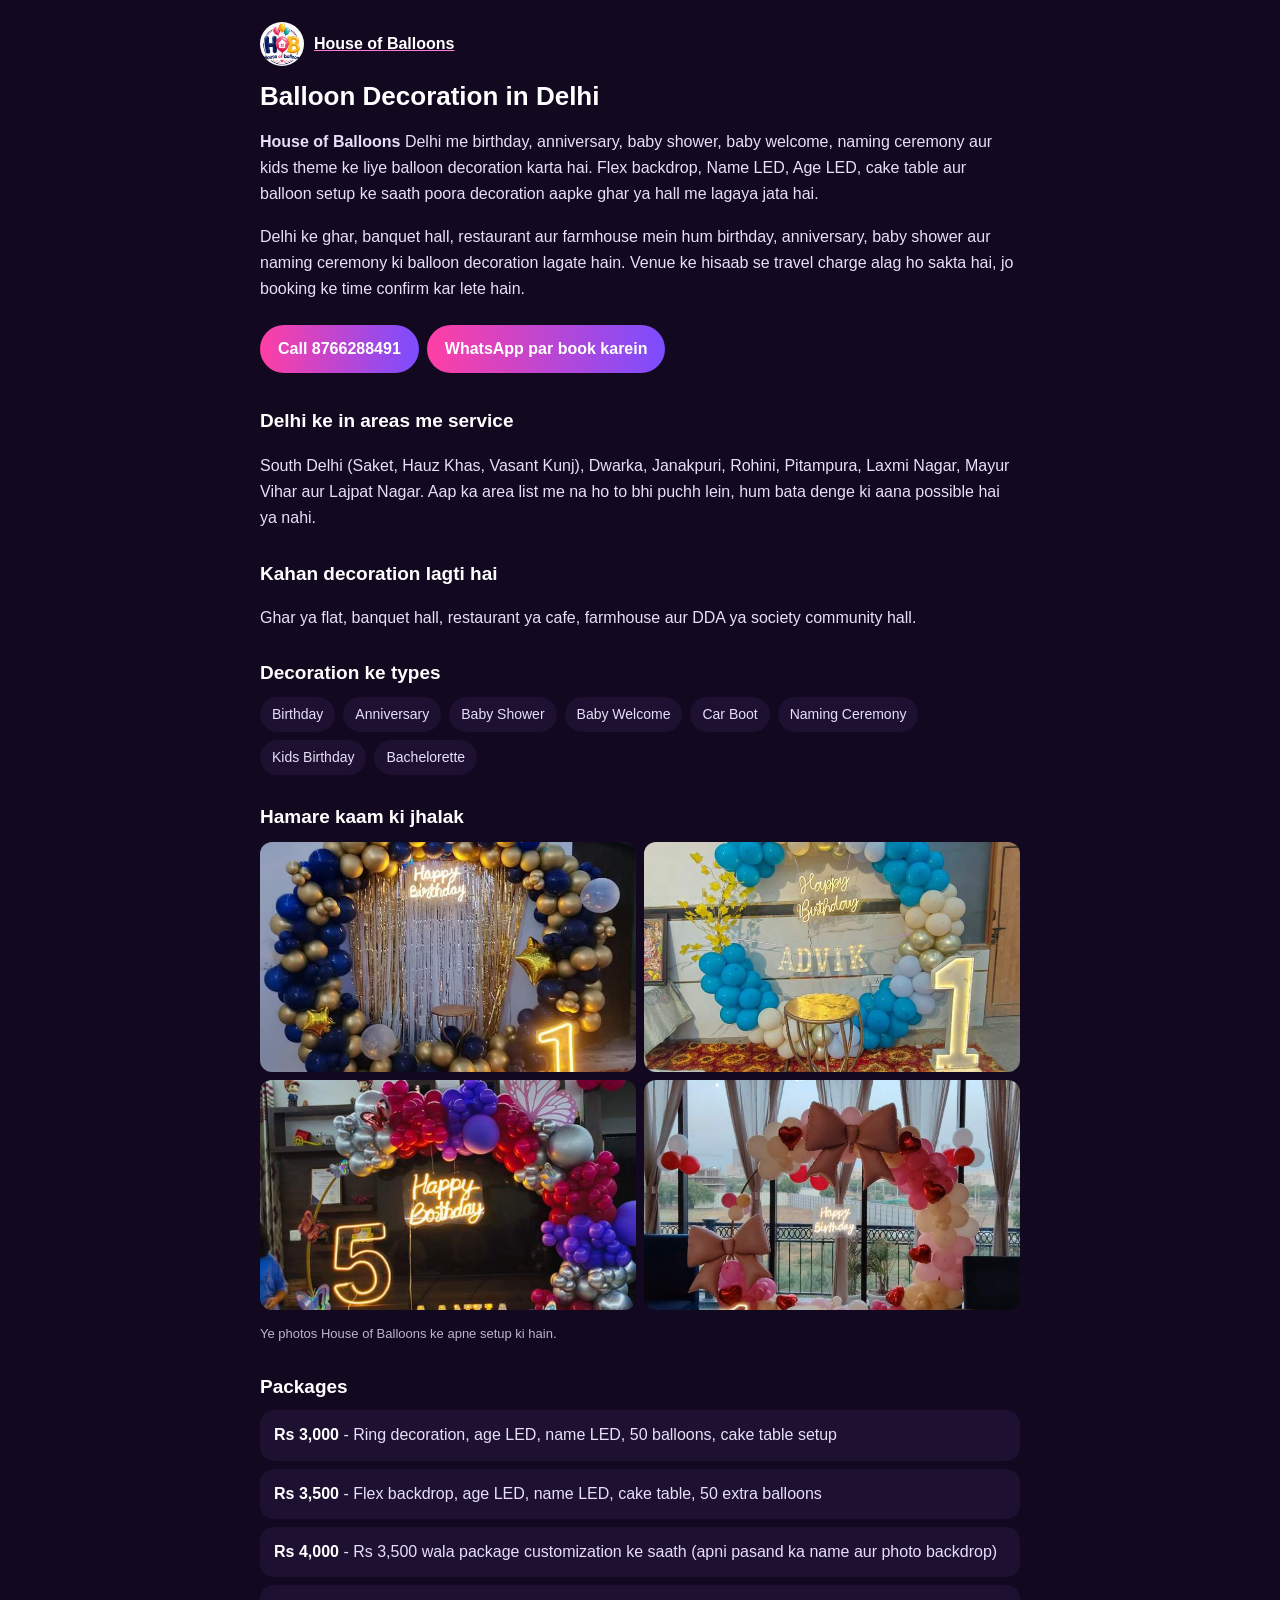
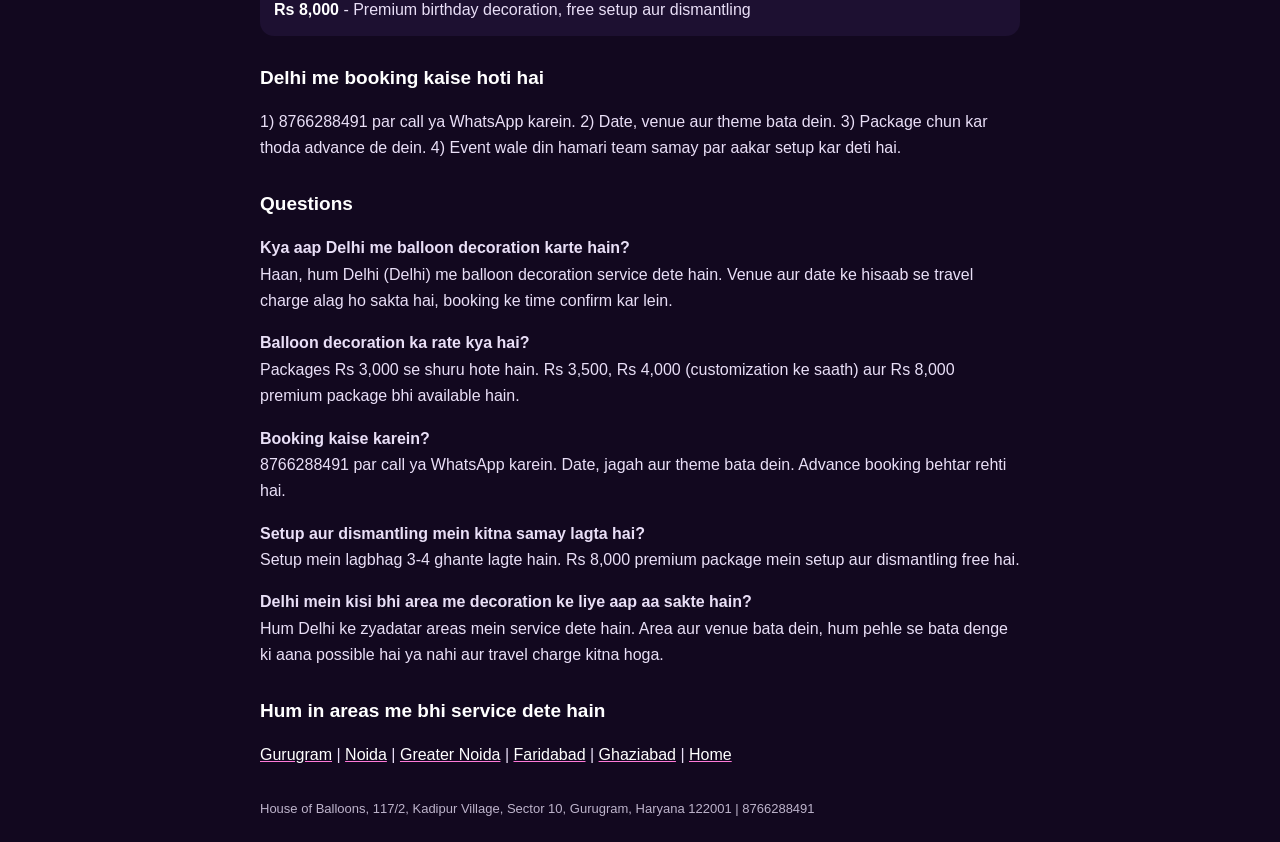
<file: balloon-decoration-delhi/index.html>
<!doctype html><html lang="en-IN"><head><meta charset="utf-8"><meta name="viewport" content="width=device-width,initial-scale=1"><title>Balloon Decoration in Delhi | Birthday, Anniversary, Baby Shower - House of Balloons</title><meta name="description" content="House of Balloons - Delhi me birthday, anniversary, baby shower aur kids theme balloon decoration. South Delhi (Saket jaise areas me service. Packages Rs 3,000 se. Call 8766288491."><link rel="canonical" href="https://houseofballoon.in/balloon-decoration-delhi/"><meta name="robots" content="index,follow,max-image-preview:large"><meta property="og:title" content="Balloon Decoration in Delhi | Birthday, Anniversary, Baby Shower - House of Balloons"><meta property="og:description" content="House of Balloons - Delhi me birthday, anniversary, baby shower aur kids theme balloon decoration. South Delhi (Saket jaise areas me service. Packages Rs 3,000 se. Call 8766288491."><meta property="og:url" content="https://houseofballoon.in/balloon-decoration-delhi/"><meta property="og:image" content="https://houseofballoon.in/img/03.jpg"><script type="application/ld+json">{"@context": "https://schema.org", "@graph": [{"@type": "LocalBusiness", "@id": "https://houseofballoon.in/#biz", "name": "House of Balloons", "url": "https://houseofballoon.in/", "telephone": "+918766288491", "image": "https://houseofballoon.in/img/03.jpg", "address": {"@type": "PostalAddress", "streetAddress": "117/2, Kadipur Village, Sector 10", "addressLocality": "Gurugram", "addressRegion": "Haryana", "postalCode": "122001", "addressCountry": "IN"}, "areaServed": {"@type": "City", "name": "Delhi"}}, {"@type": "FAQPage", "mainEntity": [{"@type": "Question", "name": "Kya aap Delhi me balloon decoration karte hain?", "acceptedAnswer": {"@type": "Answer", "text": "Haan, hum Delhi (Delhi) me balloon decoration service dete hain. Venue aur date ke hisaab se travel charge alag ho sakta hai, booking ke time confirm kar lein."}}, {"@type": "Question", "name": "Balloon decoration ka rate kya hai?", "acceptedAnswer": {"@type": "Answer", "text": "Packages Rs 3,000 se shuru hote hain. Rs 3,500, Rs 4,000 (customization ke saath) aur Rs 8,000 premium package bhi available hain."}}, {"@type": "Question", "name": "Booking kaise karein?", "acceptedAnswer": {"@type": "Answer", "text": "8766288491 par call ya WhatsApp karein. Date, jagah aur theme bata dein. Advance booking behtar rehti hai."}}, {"@type": "Question", "name": "Setup aur dismantling mein kitna samay lagta hai?", "acceptedAnswer": {"@type": "Answer", "text": "Setup mein lagbhag 3-4 ghante lagte hain. Rs 8,000 premium package mein setup aur dismantling free hai."}}, {"@type": "Question", "name": "Delhi mein kisi bhi area me decoration ke liye aap aa sakte hain?", "acceptedAnswer": {"@type": "Answer", "text": "Hum Delhi ke zyadatar areas mein service dete hain. Area aur venue bata dein, hum pehle se bata denge ki aana possible hai ya nahi aur travel charge kitna hoga."}}]}, {"@type": "BreadcrumbList", "itemListElement": [{"@type": "ListItem", "position": 1, "name": "House of Balloons", "item": "https://houseofballoon.in/"}, {"@type": "ListItem", "position": 2, "name": "Balloon decoration in Delhi", "item": "https://houseofballoon.in/balloon-decoration-delhi/"}]}]}</script><style>body{margin:0;background:#12081f;color:#e9dff7;font:16px/1.65 Poppins,Arial,sans-serif}.w{max-width:760px;margin:0 auto;padding:22px}h1{font-size:26px;line-height:1.25;color:#fff;margin:14px 0}h2{font-size:19px;color:#ffd24d;margin:26px 0 8px}a{color:#ff7ad9}.hd{display:flex;align-items:center;gap:10px}.hd img{width:44px;height:44px;border-radius:50%}.b{display:inline-block;margin:6px 8px 6px 0;padding:11px 18px;border-radius:30px;background:linear-gradient(90deg,#ff3fa4,#7b4dff);color:#fff;text-decoration:none;font-weight:600}.p{background:#1d1031;border-radius:14px;padding:12px 14px;margin:8px 0}.p b{color:#fff}.f{font-size:13px;opacity:.8;margin-top:30px}.g{display:grid;grid-template-columns:repeat(2,1fr);gap:8px;margin:10px 0}.g img{width:100%;height:230px;object-fit:cover;border-radius:12px}.t{display:flex;flex-wrap:wrap;gap:8px;margin:8px 0}.t span{background:#1d1031;border-radius:20px;padding:6px 12px;font-size:14px}h2{color:#fff}a{color:#fff;text-decoration:underline;text-decoration-color:#ff7ad9}.b{text-decoration:none}</style></head><body><div class="w"><div class="hd"><img src="../img/01.jpg" alt="House of Balloons logo"><b><a href="../">House of Balloons</a></b></div><h1>Balloon Decoration in Delhi</h1><p><b>House of Balloons</b> Delhi me birthday, anniversary, baby shower, baby welcome, naming ceremony aur kids theme ke liye balloon decoration karta hai. Flex backdrop, Name LED, Age LED, cake table aur balloon setup ke saath poora decoration aapke ghar ya hall me lagaya jata hai.</p><p>Delhi ke ghar, banquet hall, restaurant aur farmhouse mein hum birthday, anniversary, baby shower aur naming ceremony ki balloon decoration lagate hain. Venue ke hisaab se travel charge alag ho sakta hai, jo booking ke time confirm kar lete hain.</p><a class="b" href="tel:+918766288491">Call 8766288491</a><a class="b" href="https://wa.me/918766288491?text=Hi,%20Delhi%20me%20balloon%20decoration%20chahiye">WhatsApp par book karein</a><h2>Delhi ke in areas me service</h2><p>South Delhi (Saket, Hauz Khas, Vasant Kunj), Dwarka, Janakpuri, Rohini, Pitampura, Laxmi Nagar, Mayur Vihar aur Lajpat Nagar. Aap ka area list me na ho to bhi puchh lein, hum bata denge ki aana possible hai ya nahi.</p><h2>Kahan decoration lagti hai</h2><p>Ghar ya flat, banquet hall, restaurant ya cafe, farmhouse aur DDA ya society community hall.</p><h2>Decoration ke types</h2><div class="t"><span>Birthday</span><span>Anniversary</span><span>Baby Shower</span><span>Baby Welcome</span><span>Car Boot</span><span>Naming Ceremony</span><span>Kids Birthday</span><span>Bachelorette</span></div><h2>Hamare kaam ki jhalak</h2><div class="g"><img src="../img/10.jpg" alt="Balloon decoration setup by House of Balloons" loading="lazy" decoding="async"><img src="../img/29.jpg" alt="Balloon decoration setup by House of Balloons" loading="lazy" decoding="async"><img src="../img/33.jpg" alt="Balloon decoration setup by House of Balloons" loading="lazy" decoding="async"><img src="../img/19.jpg" alt="Balloon decoration setup by House of Balloons" loading="lazy" decoding="async"></div><p style="font-size:13px;opacity:.8">Ye photos House of Balloons ke apne setup ki hain.</p><h2>Packages</h2><div class="p"><b>Rs 3,000</b> - Ring decoration, age LED, name LED, 50 balloons, cake table setup</div><div class="p"><b>Rs 3,500</b> - Flex backdrop, age LED, name LED, cake table, 50 extra balloons</div><div class="p"><b>Rs 4,000</b> - Rs 3,500 wala package customization ke saath (apni pasand ka name aur photo backdrop)</div><div class="p"><b>Rs 8,000</b> - Premium birthday decoration, free setup aur dismantling</div><h2>Delhi me booking kaise hoti hai</h2><p>1) 8766288491 par call ya WhatsApp karein. 2) Date, venue aur theme bata dein. 3) Package chun kar thoda advance de dein. 4) Event wale din hamari team samay par aakar setup kar deti hai.</p><h2>Questions</h2><p><b>Kya aap Delhi me balloon decoration karte hain?</b><br>Haan, hum Delhi (Delhi) me balloon decoration service dete hain. Venue aur date ke hisaab se travel charge alag ho sakta hai, booking ke time confirm kar lein.</p><p><b>Balloon decoration ka rate kya hai?</b><br>Packages Rs 3,000 se shuru hote hain. Rs 3,500, Rs 4,000 (customization ke saath) aur Rs 8,000 premium package bhi available hain.</p><p><b>Booking kaise karein?</b><br>8766288491 par call ya WhatsApp karein. Date, jagah aur theme bata dein. Advance booking behtar rehti hai.</p><p><b>Setup aur dismantling mein kitna samay lagta hai?</b><br>Setup mein lagbhag 3-4 ghante lagte hain. Rs 8,000 premium package mein setup aur dismantling free hai.</p><p><b>Delhi mein kisi bhi area me decoration ke liye aap aa sakte hain?</b><br>Hum Delhi ke zyadatar areas mein service dete hain. Area aur venue bata dein, hum pehle se bata denge ki aana possible hai ya nahi aur travel charge kitna hoga.</p><h2>Hum in areas me bhi service dete hain</h2><p><a href="../balloon-decoration-gurugram/">Gurugram</a> | <a href="../balloon-decoration-noida/">Noida</a> | <a href="../balloon-decoration-greater-noida/">Greater Noida</a> | <a href="../balloon-decoration-faridabad/">Faridabad</a> | <a href="../balloon-decoration-ghaziabad/">Ghaziabad</a> | <a href="../">Home</a></p><div class="f">House of Balloons, 117/2, Kadipur Village, Sector 10, Gurugram, Haryana 122001 | 8766288491</div></div></body></html>
</file>
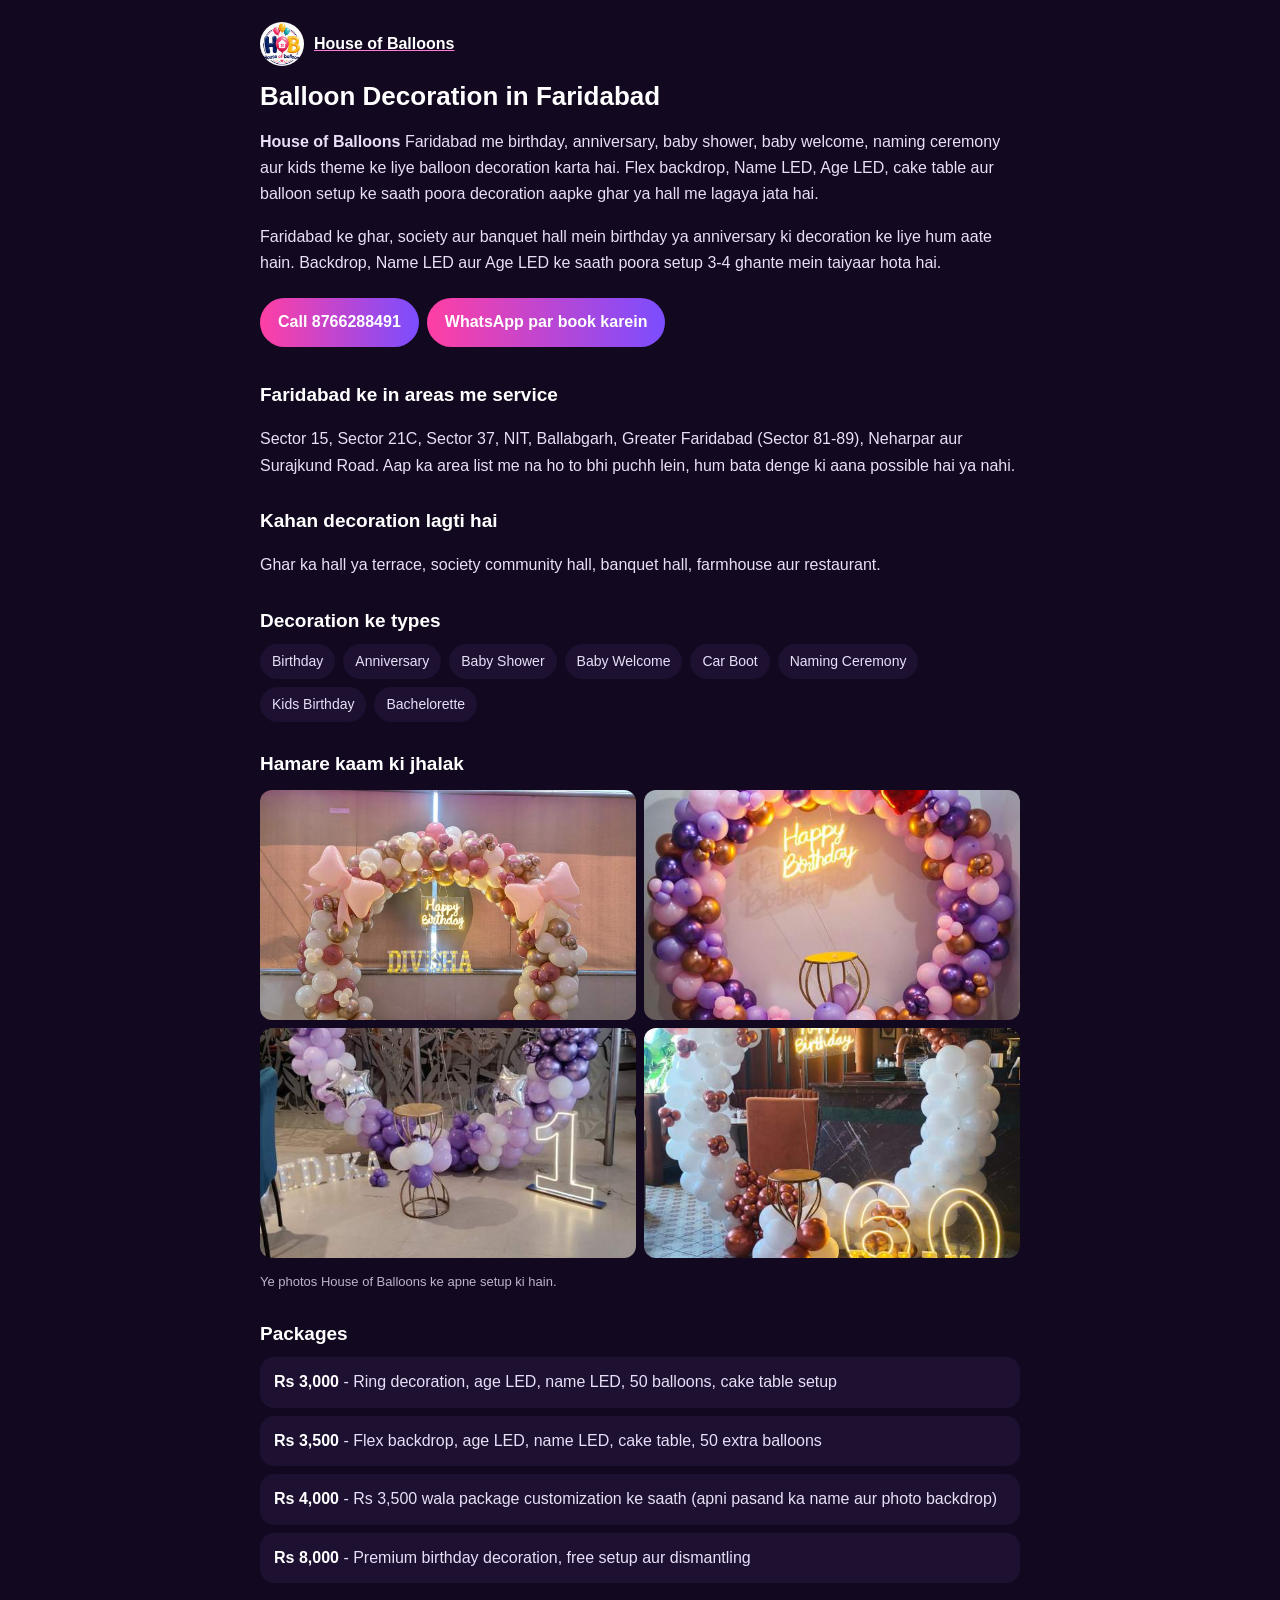
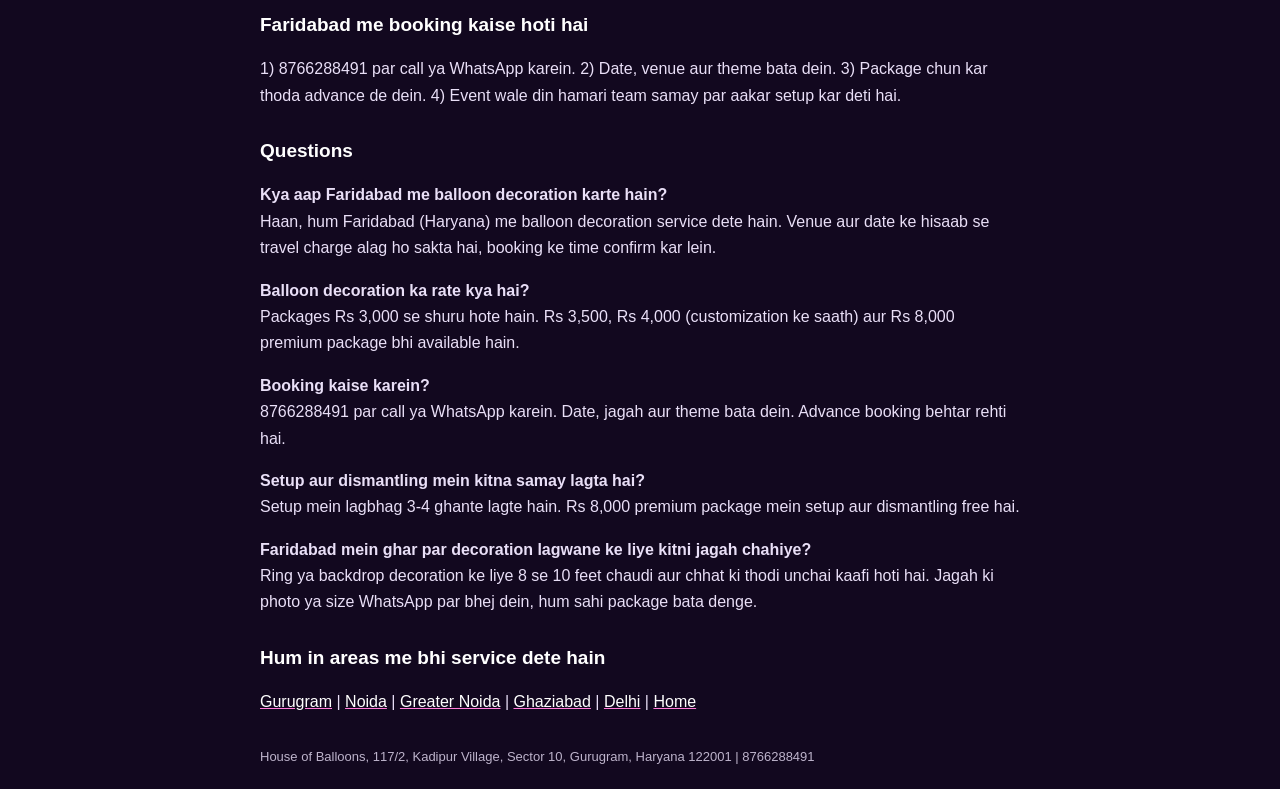
<file: balloon-decoration-faridabad/index.html>
<!doctype html><html lang="en-IN"><head><meta charset="utf-8"><meta name="viewport" content="width=device-width,initial-scale=1"><title>Balloon Decoration in Faridabad | Birthday, Anniversary, Baby Shower - House of Balloons</title><meta name="description" content="House of Balloons - Faridabad me birthday, anniversary, baby shower aur kids theme balloon decoration. Sector 15 jaise areas me service. Packages Rs 3,000 se. Call 8766288491."><link rel="canonical" href="https://houseofballoon.in/balloon-decoration-faridabad/"><meta name="robots" content="index,follow,max-image-preview:large"><meta property="og:title" content="Balloon Decoration in Faridabad | Birthday, Anniversary, Baby Shower - House of Balloons"><meta property="og:description" content="House of Balloons - Faridabad me birthday, anniversary, baby shower aur kids theme balloon decoration. Sector 15 jaise areas me service. Packages Rs 3,000 se. Call 8766288491."><meta property="og:url" content="https://houseofballoon.in/balloon-decoration-faridabad/"><meta property="og:image" content="https://houseofballoon.in/img/03.jpg"><script type="application/ld+json">{"@context": "https://schema.org", "@graph": [{"@type": "LocalBusiness", "@id": "https://houseofballoon.in/#biz", "name": "House of Balloons", "url": "https://houseofballoon.in/", "telephone": "+918766288491", "image": "https://houseofballoon.in/img/03.jpg", "address": {"@type": "PostalAddress", "streetAddress": "117/2, Kadipur Village, Sector 10", "addressLocality": "Gurugram", "addressRegion": "Haryana", "postalCode": "122001", "addressCountry": "IN"}, "areaServed": {"@type": "City", "name": "Faridabad"}}, {"@type": "FAQPage", "mainEntity": [{"@type": "Question", "name": "Kya aap Faridabad me balloon decoration karte hain?", "acceptedAnswer": {"@type": "Answer", "text": "Haan, hum Faridabad (Haryana) me balloon decoration service dete hain. Venue aur date ke hisaab se travel charge alag ho sakta hai, booking ke time confirm kar lein."}}, {"@type": "Question", "name": "Balloon decoration ka rate kya hai?", "acceptedAnswer": {"@type": "Answer", "text": "Packages Rs 3,000 se shuru hote hain. Rs 3,500, Rs 4,000 (customization ke saath) aur Rs 8,000 premium package bhi available hain."}}, {"@type": "Question", "name": "Booking kaise karein?", "acceptedAnswer": {"@type": "Answer", "text": "8766288491 par call ya WhatsApp karein. Date, jagah aur theme bata dein. Advance booking behtar rehti hai."}}, {"@type": "Question", "name": "Setup aur dismantling mein kitna samay lagta hai?", "acceptedAnswer": {"@type": "Answer", "text": "Setup mein lagbhag 3-4 ghante lagte hain. Rs 8,000 premium package mein setup aur dismantling free hai."}}, {"@type": "Question", "name": "Faridabad mein ghar par decoration lagwane ke liye kitni jagah chahiye?", "acceptedAnswer": {"@type": "Answer", "text": "Ring ya backdrop decoration ke liye 8 se 10 feet chaudi aur chhat ki thodi unchai kaafi hoti hai. Jagah ki photo ya size WhatsApp par bhej dein, hum sahi package bata denge."}}]}, {"@type": "BreadcrumbList", "itemListElement": [{"@type": "ListItem", "position": 1, "name": "House of Balloons", "item": "https://houseofballoon.in/"}, {"@type": "ListItem", "position": 2, "name": "Balloon decoration in Faridabad", "item": "https://houseofballoon.in/balloon-decoration-faridabad/"}]}]}</script><style>body{margin:0;background:#12081f;color:#e9dff7;font:16px/1.65 Poppins,Arial,sans-serif}.w{max-width:760px;margin:0 auto;padding:22px}h1{font-size:26px;line-height:1.25;color:#fff;margin:14px 0}h2{font-size:19px;color:#ffd24d;margin:26px 0 8px}a{color:#ff7ad9}.hd{display:flex;align-items:center;gap:10px}.hd img{width:44px;height:44px;border-radius:50%}.b{display:inline-block;margin:6px 8px 6px 0;padding:11px 18px;border-radius:30px;background:linear-gradient(90deg,#ff3fa4,#7b4dff);color:#fff;text-decoration:none;font-weight:600}.p{background:#1d1031;border-radius:14px;padding:12px 14px;margin:8px 0}.p b{color:#fff}.f{font-size:13px;opacity:.8;margin-top:30px}.g{display:grid;grid-template-columns:repeat(2,1fr);gap:8px;margin:10px 0}.g img{width:100%;height:230px;object-fit:cover;border-radius:12px}.t{display:flex;flex-wrap:wrap;gap:8px;margin:8px 0}.t span{background:#1d1031;border-radius:20px;padding:6px 12px;font-size:14px}h2{color:#fff}a{color:#fff;text-decoration:underline;text-decoration-color:#ff7ad9}.b{text-decoration:none}</style></head><body><div class="w"><div class="hd"><img src="../img/01.jpg" alt="House of Balloons logo"><b><a href="../">House of Balloons</a></b></div><h1>Balloon Decoration in Faridabad</h1><p><b>House of Balloons</b> Faridabad me birthday, anniversary, baby shower, baby welcome, naming ceremony aur kids theme ke liye balloon decoration karta hai. Flex backdrop, Name LED, Age LED, cake table aur balloon setup ke saath poora decoration aapke ghar ya hall me lagaya jata hai.</p><p>Faridabad ke ghar, society aur banquet hall mein birthday ya anniversary ki decoration ke liye hum aate hain. Backdrop, Name LED aur Age LED ke saath poora setup 3-4 ghante mein taiyaar hota hai.</p><a class="b" href="tel:+918766288491">Call 8766288491</a><a class="b" href="https://wa.me/918766288491?text=Hi,%20Faridabad%20me%20balloon%20decoration%20chahiye">WhatsApp par book karein</a><h2>Faridabad ke in areas me service</h2><p>Sector 15, Sector 21C, Sector 37, NIT, Ballabgarh, Greater Faridabad (Sector 81-89), Neharpar aur Surajkund Road. Aap ka area list me na ho to bhi puchh lein, hum bata denge ki aana possible hai ya nahi.</p><h2>Kahan decoration lagti hai</h2><p>Ghar ka hall ya terrace, society community hall, banquet hall, farmhouse aur restaurant.</p><h2>Decoration ke types</h2><div class="t"><span>Birthday</span><span>Anniversary</span><span>Baby Shower</span><span>Baby Welcome</span><span>Car Boot</span><span>Naming Ceremony</span><span>Kids Birthday</span><span>Bachelorette</span></div><h2>Hamare kaam ki jhalak</h2><div class="g"><img src="../img/40.jpg" alt="Balloon decoration setup by House of Balloons" loading="lazy" decoding="async"><img src="../img/30.jpg" alt="Balloon decoration setup by House of Balloons" loading="lazy" decoding="async"><img src="../img/21.jpg" alt="Balloon decoration setup by House of Balloons" loading="lazy" decoding="async"><img src="../img/26.jpg" alt="Balloon decoration setup by House of Balloons" loading="lazy" decoding="async"></div><p style="font-size:13px;opacity:.8">Ye photos House of Balloons ke apne setup ki hain.</p><h2>Packages</h2><div class="p"><b>Rs 3,000</b> - Ring decoration, age LED, name LED, 50 balloons, cake table setup</div><div class="p"><b>Rs 3,500</b> - Flex backdrop, age LED, name LED, cake table, 50 extra balloons</div><div class="p"><b>Rs 4,000</b> - Rs 3,500 wala package customization ke saath (apni pasand ka name aur photo backdrop)</div><div class="p"><b>Rs 8,000</b> - Premium birthday decoration, free setup aur dismantling</div><h2>Faridabad me booking kaise hoti hai</h2><p>1) 8766288491 par call ya WhatsApp karein. 2) Date, venue aur theme bata dein. 3) Package chun kar thoda advance de dein. 4) Event wale din hamari team samay par aakar setup kar deti hai.</p><h2>Questions</h2><p><b>Kya aap Faridabad me balloon decoration karte hain?</b><br>Haan, hum Faridabad (Haryana) me balloon decoration service dete hain. Venue aur date ke hisaab se travel charge alag ho sakta hai, booking ke time confirm kar lein.</p><p><b>Balloon decoration ka rate kya hai?</b><br>Packages Rs 3,000 se shuru hote hain. Rs 3,500, Rs 4,000 (customization ke saath) aur Rs 8,000 premium package bhi available hain.</p><p><b>Booking kaise karein?</b><br>8766288491 par call ya WhatsApp karein. Date, jagah aur theme bata dein. Advance booking behtar rehti hai.</p><p><b>Setup aur dismantling mein kitna samay lagta hai?</b><br>Setup mein lagbhag 3-4 ghante lagte hain. Rs 8,000 premium package mein setup aur dismantling free hai.</p><p><b>Faridabad mein ghar par decoration lagwane ke liye kitni jagah chahiye?</b><br>Ring ya backdrop decoration ke liye 8 se 10 feet chaudi aur chhat ki thodi unchai kaafi hoti hai. Jagah ki photo ya size WhatsApp par bhej dein, hum sahi package bata denge.</p><h2>Hum in areas me bhi service dete hain</h2><p><a href="../balloon-decoration-gurugram/">Gurugram</a> | <a href="../balloon-decoration-noida/">Noida</a> | <a href="../balloon-decoration-greater-noida/">Greater Noida</a> | <a href="../balloon-decoration-ghaziabad/">Ghaziabad</a> | <a href="../balloon-decoration-delhi/">Delhi</a> | <a href="../">Home</a></p><div class="f">House of Balloons, 117/2, Kadipur Village, Sector 10, Gurugram, Haryana 122001 | 8766288491</div></div></body></html>
</file>
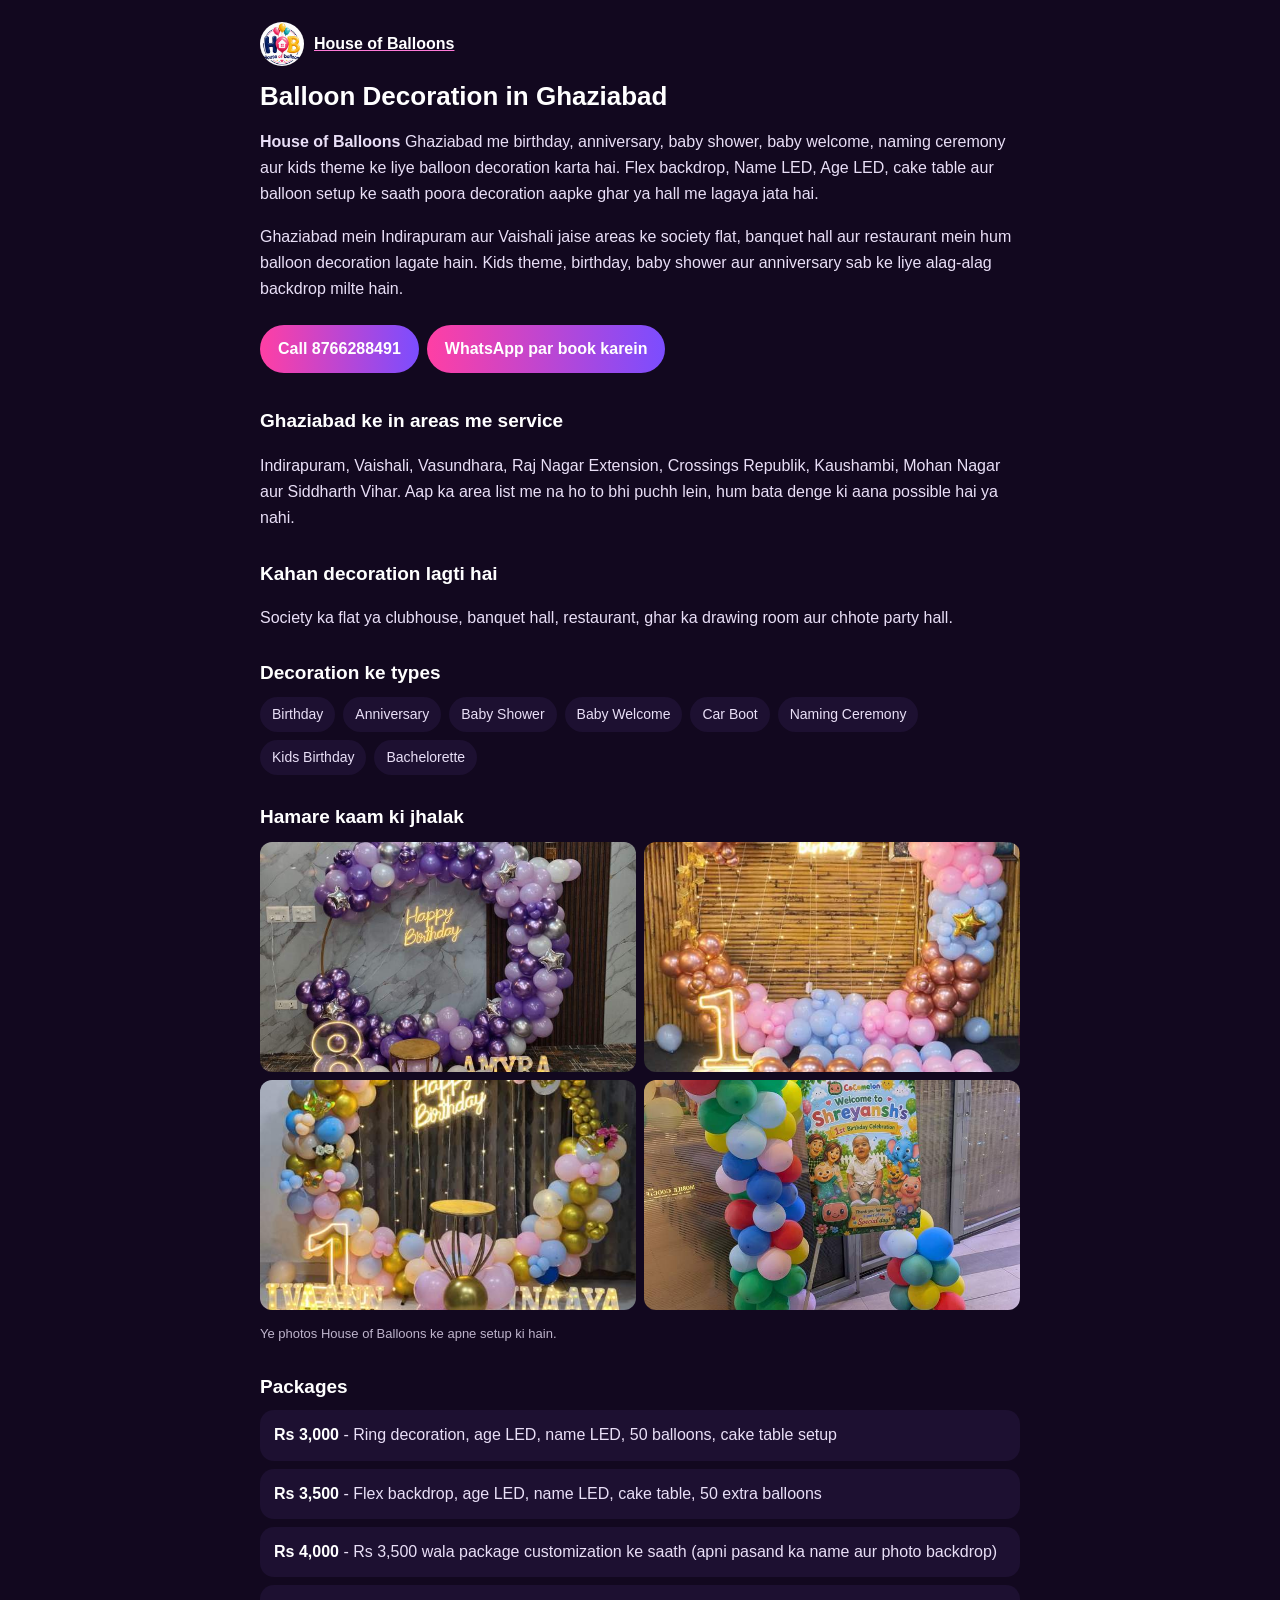
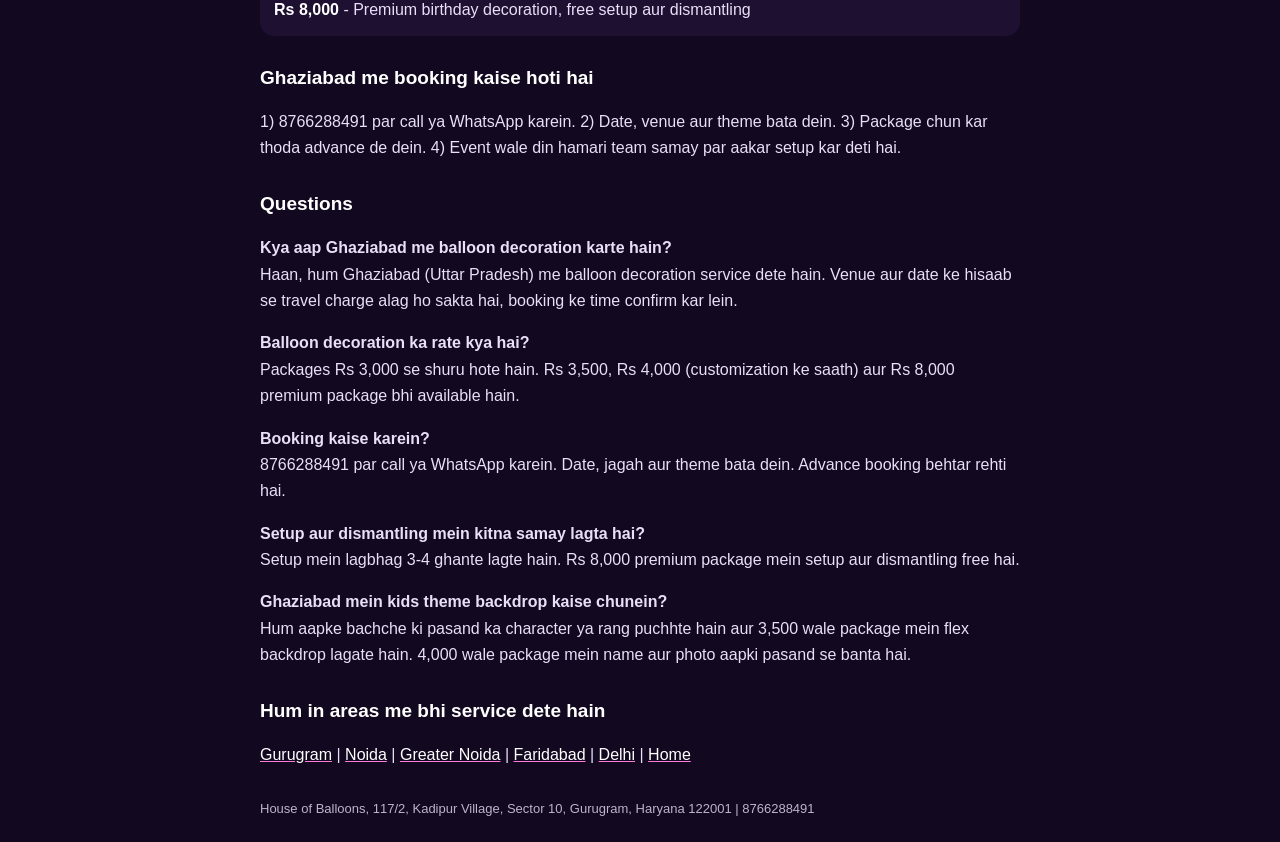
<file: balloon-decoration-ghaziabad/index.html>
<!doctype html><html lang="en-IN"><head><meta charset="utf-8"><meta name="viewport" content="width=device-width,initial-scale=1"><title>Balloon Decoration in Ghaziabad | Birthday, Anniversary, Baby Shower - House of Balloons</title><meta name="description" content="House of Balloons - Ghaziabad me birthday, anniversary, baby shower aur kids theme balloon decoration. Indirapuram jaise areas me service. Packages Rs 3,000 se. Call 8766288491."><link rel="canonical" href="https://houseofballoon.in/balloon-decoration-ghaziabad/"><meta name="robots" content="index,follow,max-image-preview:large"><meta property="og:title" content="Balloon Decoration in Ghaziabad | Birthday, Anniversary, Baby Shower - House of Balloons"><meta property="og:description" content="House of Balloons - Ghaziabad me birthday, anniversary, baby shower aur kids theme balloon decoration. Indirapuram jaise areas me service. Packages Rs 3,000 se. Call 8766288491."><meta property="og:url" content="https://houseofballoon.in/balloon-decoration-ghaziabad/"><meta property="og:image" content="https://houseofballoon.in/img/03.jpg"><script type="application/ld+json">{"@context": "https://schema.org", "@graph": [{"@type": "LocalBusiness", "@id": "https://houseofballoon.in/#biz", "name": "House of Balloons", "url": "https://houseofballoon.in/", "telephone": "+918766288491", "image": "https://houseofballoon.in/img/03.jpg", "address": {"@type": "PostalAddress", "streetAddress": "117/2, Kadipur Village, Sector 10", "addressLocality": "Gurugram", "addressRegion": "Haryana", "postalCode": "122001", "addressCountry": "IN"}, "areaServed": {"@type": "City", "name": "Ghaziabad"}}, {"@type": "FAQPage", "mainEntity": [{"@type": "Question", "name": "Kya aap Ghaziabad me balloon decoration karte hain?", "acceptedAnswer": {"@type": "Answer", "text": "Haan, hum Ghaziabad (Uttar Pradesh) me balloon decoration service dete hain. Venue aur date ke hisaab se travel charge alag ho sakta hai, booking ke time confirm kar lein."}}, {"@type": "Question", "name": "Balloon decoration ka rate kya hai?", "acceptedAnswer": {"@type": "Answer", "text": "Packages Rs 3,000 se shuru hote hain. Rs 3,500, Rs 4,000 (customization ke saath) aur Rs 8,000 premium package bhi available hain."}}, {"@type": "Question", "name": "Booking kaise karein?", "acceptedAnswer": {"@type": "Answer", "text": "8766288491 par call ya WhatsApp karein. Date, jagah aur theme bata dein. Advance booking behtar rehti hai."}}, {"@type": "Question", "name": "Setup aur dismantling mein kitna samay lagta hai?", "acceptedAnswer": {"@type": "Answer", "text": "Setup mein lagbhag 3-4 ghante lagte hain. Rs 8,000 premium package mein setup aur dismantling free hai."}}, {"@type": "Question", "name": "Ghaziabad mein kids theme backdrop kaise chunein?", "acceptedAnswer": {"@type": "Answer", "text": "Hum aapke bachche ki pasand ka character ya rang puchhte hain aur 3,500 wale package mein flex backdrop lagate hain. 4,000 wale package mein name aur photo aapki pasand se banta hai."}}]}, {"@type": "BreadcrumbList", "itemListElement": [{"@type": "ListItem", "position": 1, "name": "House of Balloons", "item": "https://houseofballoon.in/"}, {"@type": "ListItem", "position": 2, "name": "Balloon decoration in Ghaziabad", "item": "https://houseofballoon.in/balloon-decoration-ghaziabad/"}]}]}</script><style>body{margin:0;background:#12081f;color:#e9dff7;font:16px/1.65 Poppins,Arial,sans-serif}.w{max-width:760px;margin:0 auto;padding:22px}h1{font-size:26px;line-height:1.25;color:#fff;margin:14px 0}h2{font-size:19px;color:#ffd24d;margin:26px 0 8px}a{color:#ff7ad9}.hd{display:flex;align-items:center;gap:10px}.hd img{width:44px;height:44px;border-radius:50%}.b{display:inline-block;margin:6px 8px 6px 0;padding:11px 18px;border-radius:30px;background:linear-gradient(90deg,#ff3fa4,#7b4dff);color:#fff;text-decoration:none;font-weight:600}.p{background:#1d1031;border-radius:14px;padding:12px 14px;margin:8px 0}.p b{color:#fff}.f{font-size:13px;opacity:.8;margin-top:30px}.g{display:grid;grid-template-columns:repeat(2,1fr);gap:8px;margin:10px 0}.g img{width:100%;height:230px;object-fit:cover;border-radius:12px}.t{display:flex;flex-wrap:wrap;gap:8px;margin:8px 0}.t span{background:#1d1031;border-radius:20px;padding:6px 12px;font-size:14px}h2{color:#fff}a{color:#fff;text-decoration:underline;text-decoration-color:#ff7ad9}.b{text-decoration:none}</style></head><body><div class="w"><div class="hd"><img src="../img/01.jpg" alt="House of Balloons logo"><b><a href="../">House of Balloons</a></b></div><h1>Balloon Decoration in Ghaziabad</h1><p><b>House of Balloons</b> Ghaziabad me birthday, anniversary, baby shower, baby welcome, naming ceremony aur kids theme ke liye balloon decoration karta hai. Flex backdrop, Name LED, Age LED, cake table aur balloon setup ke saath poora decoration aapke ghar ya hall me lagaya jata hai.</p><p>Ghaziabad mein Indirapuram aur Vaishali jaise areas ke society flat, banquet hall aur restaurant mein hum balloon decoration lagate hain. Kids theme, birthday, baby shower aur anniversary sab ke liye alag-alag backdrop milte hain.</p><a class="b" href="tel:+918766288491">Call 8766288491</a><a class="b" href="https://wa.me/918766288491?text=Hi,%20Ghaziabad%20me%20balloon%20decoration%20chahiye">WhatsApp par book karein</a><h2>Ghaziabad ke in areas me service</h2><p>Indirapuram, Vaishali, Vasundhara, Raj Nagar Extension, Crossings Republik, Kaushambi, Mohan Nagar aur Siddharth Vihar. Aap ka area list me na ho to bhi puchh lein, hum bata denge ki aana possible hai ya nahi.</p><h2>Kahan decoration lagti hai</h2><p>Society ka flat ya clubhouse, banquet hall, restaurant, ghar ka drawing room aur chhote party hall.</p><h2>Decoration ke types</h2><div class="t"><span>Birthday</span><span>Anniversary</span><span>Baby Shower</span><span>Baby Welcome</span><span>Car Boot</span><span>Naming Ceremony</span><span>Kids Birthday</span><span>Bachelorette</span></div><h2>Hamare kaam ki jhalak</h2><div class="g"><img src="../img/14.jpg" alt="Balloon decoration setup by House of Balloons" loading="lazy" decoding="async"><img src="../img/22.jpg" alt="Balloon decoration setup by House of Balloons" loading="lazy" decoding="async"><img src="../img/28.jpg" alt="Balloon decoration setup by House of Balloons" loading="lazy" decoding="async"><img src="../img/45.jpg" alt="Balloon decoration setup by House of Balloons" loading="lazy" decoding="async"></div><p style="font-size:13px;opacity:.8">Ye photos House of Balloons ke apne setup ki hain.</p><h2>Packages</h2><div class="p"><b>Rs 3,000</b> - Ring decoration, age LED, name LED, 50 balloons, cake table setup</div><div class="p"><b>Rs 3,500</b> - Flex backdrop, age LED, name LED, cake table, 50 extra balloons</div><div class="p"><b>Rs 4,000</b> - Rs 3,500 wala package customization ke saath (apni pasand ka name aur photo backdrop)</div><div class="p"><b>Rs 8,000</b> - Premium birthday decoration, free setup aur dismantling</div><h2>Ghaziabad me booking kaise hoti hai</h2><p>1) 8766288491 par call ya WhatsApp karein. 2) Date, venue aur theme bata dein. 3) Package chun kar thoda advance de dein. 4) Event wale din hamari team samay par aakar setup kar deti hai.</p><h2>Questions</h2><p><b>Kya aap Ghaziabad me balloon decoration karte hain?</b><br>Haan, hum Ghaziabad (Uttar Pradesh) me balloon decoration service dete hain. Venue aur date ke hisaab se travel charge alag ho sakta hai, booking ke time confirm kar lein.</p><p><b>Balloon decoration ka rate kya hai?</b><br>Packages Rs 3,000 se shuru hote hain. Rs 3,500, Rs 4,000 (customization ke saath) aur Rs 8,000 premium package bhi available hain.</p><p><b>Booking kaise karein?</b><br>8766288491 par call ya WhatsApp karein. Date, jagah aur theme bata dein. Advance booking behtar rehti hai.</p><p><b>Setup aur dismantling mein kitna samay lagta hai?</b><br>Setup mein lagbhag 3-4 ghante lagte hain. Rs 8,000 premium package mein setup aur dismantling free hai.</p><p><b>Ghaziabad mein kids theme backdrop kaise chunein?</b><br>Hum aapke bachche ki pasand ka character ya rang puchhte hain aur 3,500 wale package mein flex backdrop lagate hain. 4,000 wale package mein name aur photo aapki pasand se banta hai.</p><h2>Hum in areas me bhi service dete hain</h2><p><a href="../balloon-decoration-gurugram/">Gurugram</a> | <a href="../balloon-decoration-noida/">Noida</a> | <a href="../balloon-decoration-greater-noida/">Greater Noida</a> | <a href="../balloon-decoration-faridabad/">Faridabad</a> | <a href="../balloon-decoration-delhi/">Delhi</a> | <a href="../">Home</a></p><div class="f">House of Balloons, 117/2, Kadipur Village, Sector 10, Gurugram, Haryana 122001 | 8766288491</div></div></body></html>
</file>
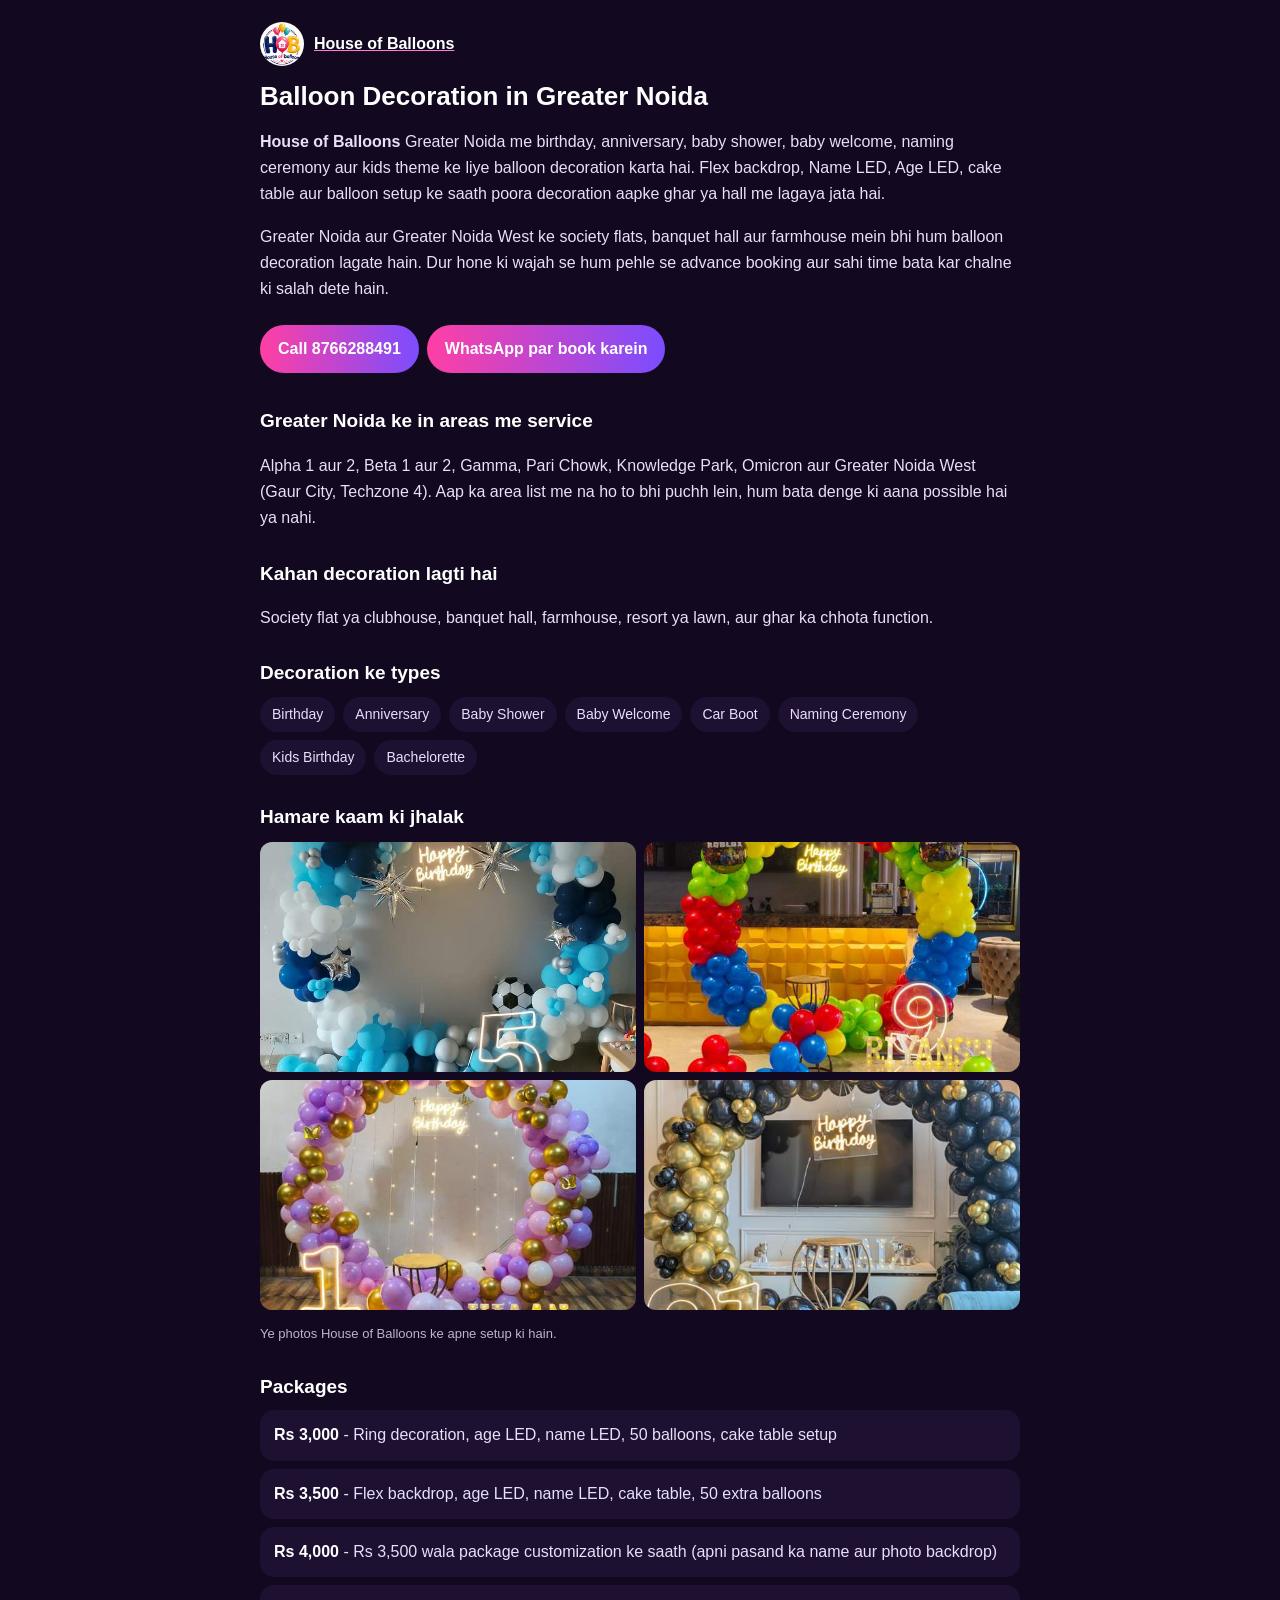
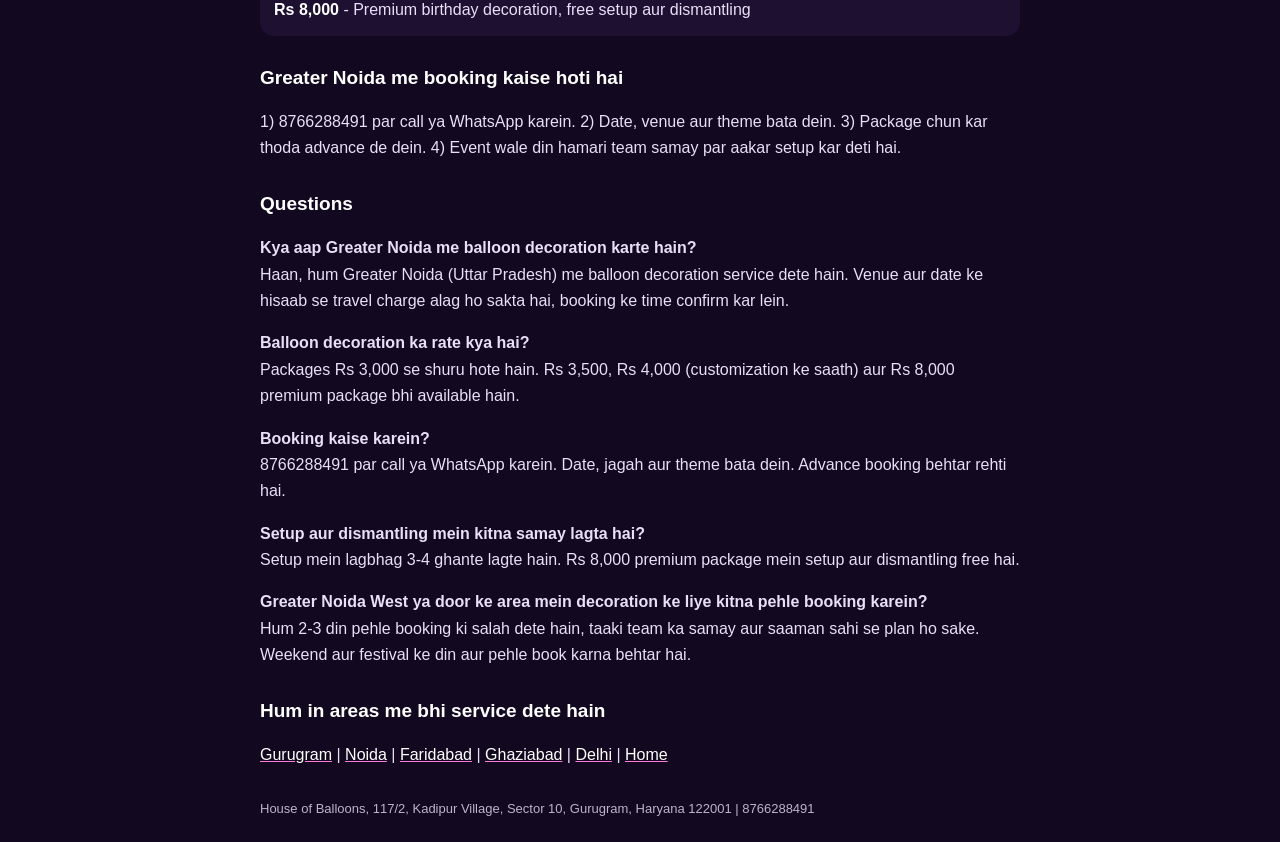
<file: balloon-decoration-greater-noida/index.html>
<!doctype html><html lang="en-IN"><head><meta charset="utf-8"><meta name="viewport" content="width=device-width,initial-scale=1"><title>Balloon Decoration in Greater Noida | Birthday, Anniversary, Baby Shower - House of Balloons</title><meta name="description" content="House of Balloons - Greater Noida me birthday, anniversary, baby shower aur kids theme balloon decoration. Alpha 1 aur 2 jaise areas me service. Packages Rs 3,000 se. Call 8766288491."><link rel="canonical" href="https://houseofballoon.in/balloon-decoration-greater-noida/"><meta name="robots" content="index,follow,max-image-preview:large"><meta property="og:title" content="Balloon Decoration in Greater Noida | Birthday, Anniversary, Baby Shower - House of Balloons"><meta property="og:description" content="House of Balloons - Greater Noida me birthday, anniversary, baby shower aur kids theme balloon decoration. Alpha 1 aur 2 jaise areas me service. Packages Rs 3,000 se. Call 8766288491."><meta property="og:url" content="https://houseofballoon.in/balloon-decoration-greater-noida/"><meta property="og:image" content="https://houseofballoon.in/img/03.jpg"><script type="application/ld+json">{"@context": "https://schema.org", "@graph": [{"@type": "LocalBusiness", "@id": "https://houseofballoon.in/#biz", "name": "House of Balloons", "url": "https://houseofballoon.in/", "telephone": "+918766288491", "image": "https://houseofballoon.in/img/03.jpg", "address": {"@type": "PostalAddress", "streetAddress": "117/2, Kadipur Village, Sector 10", "addressLocality": "Gurugram", "addressRegion": "Haryana", "postalCode": "122001", "addressCountry": "IN"}, "areaServed": {"@type": "City", "name": "Greater Noida"}}, {"@type": "FAQPage", "mainEntity": [{"@type": "Question", "name": "Kya aap Greater Noida me balloon decoration karte hain?", "acceptedAnswer": {"@type": "Answer", "text": "Haan, hum Greater Noida (Uttar Pradesh) me balloon decoration service dete hain. Venue aur date ke hisaab se travel charge alag ho sakta hai, booking ke time confirm kar lein."}}, {"@type": "Question", "name": "Balloon decoration ka rate kya hai?", "acceptedAnswer": {"@type": "Answer", "text": "Packages Rs 3,000 se shuru hote hain. Rs 3,500, Rs 4,000 (customization ke saath) aur Rs 8,000 premium package bhi available hain."}}, {"@type": "Question", "name": "Booking kaise karein?", "acceptedAnswer": {"@type": "Answer", "text": "8766288491 par call ya WhatsApp karein. Date, jagah aur theme bata dein. Advance booking behtar rehti hai."}}, {"@type": "Question", "name": "Setup aur dismantling mein kitna samay lagta hai?", "acceptedAnswer": {"@type": "Answer", "text": "Setup mein lagbhag 3-4 ghante lagte hain. Rs 8,000 premium package mein setup aur dismantling free hai."}}, {"@type": "Question", "name": "Greater Noida West ya door ke area mein decoration ke liye kitna pehle booking karein?", "acceptedAnswer": {"@type": "Answer", "text": "Hum 2-3 din pehle booking ki salah dete hain, taaki team ka samay aur saaman sahi se plan ho sake. Weekend aur festival ke din aur pehle book karna behtar hai."}}]}, {"@type": "BreadcrumbList", "itemListElement": [{"@type": "ListItem", "position": 1, "name": "House of Balloons", "item": "https://houseofballoon.in/"}, {"@type": "ListItem", "position": 2, "name": "Balloon decoration in Greater Noida", "item": "https://houseofballoon.in/balloon-decoration-greater-noida/"}]}]}</script><style>body{margin:0;background:#12081f;color:#e9dff7;font:16px/1.65 Poppins,Arial,sans-serif}.w{max-width:760px;margin:0 auto;padding:22px}h1{font-size:26px;line-height:1.25;color:#fff;margin:14px 0}h2{font-size:19px;color:#ffd24d;margin:26px 0 8px}a{color:#ff7ad9}.hd{display:flex;align-items:center;gap:10px}.hd img{width:44px;height:44px;border-radius:50%}.b{display:inline-block;margin:6px 8px 6px 0;padding:11px 18px;border-radius:30px;background:linear-gradient(90deg,#ff3fa4,#7b4dff);color:#fff;text-decoration:none;font-weight:600}.p{background:#1d1031;border-radius:14px;padding:12px 14px;margin:8px 0}.p b{color:#fff}.f{font-size:13px;opacity:.8;margin-top:30px}.g{display:grid;grid-template-columns:repeat(2,1fr);gap:8px;margin:10px 0}.g img{width:100%;height:230px;object-fit:cover;border-radius:12px}.t{display:flex;flex-wrap:wrap;gap:8px;margin:8px 0}.t span{background:#1d1031;border-radius:20px;padding:6px 12px;font-size:14px}h2{color:#fff}a{color:#fff;text-decoration:underline;text-decoration-color:#ff7ad9}.b{text-decoration:none}</style></head><body><div class="w"><div class="hd"><img src="../img/01.jpg" alt="House of Balloons logo"><b><a href="../">House of Balloons</a></b></div><h1>Balloon Decoration in Greater Noida</h1><p><b>House of Balloons</b> Greater Noida me birthday, anniversary, baby shower, baby welcome, naming ceremony aur kids theme ke liye balloon decoration karta hai. Flex backdrop, Name LED, Age LED, cake table aur balloon setup ke saath poora decoration aapke ghar ya hall me lagaya jata hai.</p><p>Greater Noida aur Greater Noida West ke society flats, banquet hall aur farmhouse mein bhi hum balloon decoration lagate hain. Dur hone ki wajah se hum pehle se advance booking aur sahi time bata kar chalne ki salah dete hain.</p><a class="b" href="tel:+918766288491">Call 8766288491</a><a class="b" href="https://wa.me/918766288491?text=Hi,%20Greater%20Noida%20me%20balloon%20decoration%20chahiye">WhatsApp par book karein</a><h2>Greater Noida ke in areas me service</h2><p>Alpha 1 aur 2, Beta 1 aur 2, Gamma, Pari Chowk, Knowledge Park, Omicron aur Greater Noida West (Gaur City, Techzone 4). Aap ka area list me na ho to bhi puchh lein, hum bata denge ki aana possible hai ya nahi.</p><h2>Kahan decoration lagti hai</h2><p>Society flat ya clubhouse, banquet hall, farmhouse, resort ya lawn, aur ghar ka chhota function.</p><h2>Decoration ke types</h2><div class="t"><span>Birthday</span><span>Anniversary</span><span>Baby Shower</span><span>Baby Welcome</span><span>Car Boot</span><span>Naming Ceremony</span><span>Kids Birthday</span><span>Bachelorette</span></div><h2>Hamare kaam ki jhalak</h2><div class="g"><img src="../img/15.jpg" alt="Balloon decoration setup by House of Balloons" loading="lazy" decoding="async"><img src="../img/24.jpg" alt="Balloon decoration setup by House of Balloons" loading="lazy" decoding="async"><img src="../img/31.jpg" alt="Balloon decoration setup by House of Balloons" loading="lazy" decoding="async"><img src="../img/11.jpg" alt="Balloon decoration setup by House of Balloons" loading="lazy" decoding="async"></div><p style="font-size:13px;opacity:.8">Ye photos House of Balloons ke apne setup ki hain.</p><h2>Packages</h2><div class="p"><b>Rs 3,000</b> - Ring decoration, age LED, name LED, 50 balloons, cake table setup</div><div class="p"><b>Rs 3,500</b> - Flex backdrop, age LED, name LED, cake table, 50 extra balloons</div><div class="p"><b>Rs 4,000</b> - Rs 3,500 wala package customization ke saath (apni pasand ka name aur photo backdrop)</div><div class="p"><b>Rs 8,000</b> - Premium birthday decoration, free setup aur dismantling</div><h2>Greater Noida me booking kaise hoti hai</h2><p>1) 8766288491 par call ya WhatsApp karein. 2) Date, venue aur theme bata dein. 3) Package chun kar thoda advance de dein. 4) Event wale din hamari team samay par aakar setup kar deti hai.</p><h2>Questions</h2><p><b>Kya aap Greater Noida me balloon decoration karte hain?</b><br>Haan, hum Greater Noida (Uttar Pradesh) me balloon decoration service dete hain. Venue aur date ke hisaab se travel charge alag ho sakta hai, booking ke time confirm kar lein.</p><p><b>Balloon decoration ka rate kya hai?</b><br>Packages Rs 3,000 se shuru hote hain. Rs 3,500, Rs 4,000 (customization ke saath) aur Rs 8,000 premium package bhi available hain.</p><p><b>Booking kaise karein?</b><br>8766288491 par call ya WhatsApp karein. Date, jagah aur theme bata dein. Advance booking behtar rehti hai.</p><p><b>Setup aur dismantling mein kitna samay lagta hai?</b><br>Setup mein lagbhag 3-4 ghante lagte hain. Rs 8,000 premium package mein setup aur dismantling free hai.</p><p><b>Greater Noida West ya door ke area mein decoration ke liye kitna pehle booking karein?</b><br>Hum 2-3 din pehle booking ki salah dete hain, taaki team ka samay aur saaman sahi se plan ho sake. Weekend aur festival ke din aur pehle book karna behtar hai.</p><h2>Hum in areas me bhi service dete hain</h2><p><a href="../balloon-decoration-gurugram/">Gurugram</a> | <a href="../balloon-decoration-noida/">Noida</a> | <a href="../balloon-decoration-faridabad/">Faridabad</a> | <a href="../balloon-decoration-ghaziabad/">Ghaziabad</a> | <a href="../balloon-decoration-delhi/">Delhi</a> | <a href="../">Home</a></p><div class="f">House of Balloons, 117/2, Kadipur Village, Sector 10, Gurugram, Haryana 122001 | 8766288491</div></div></body></html>
</file>
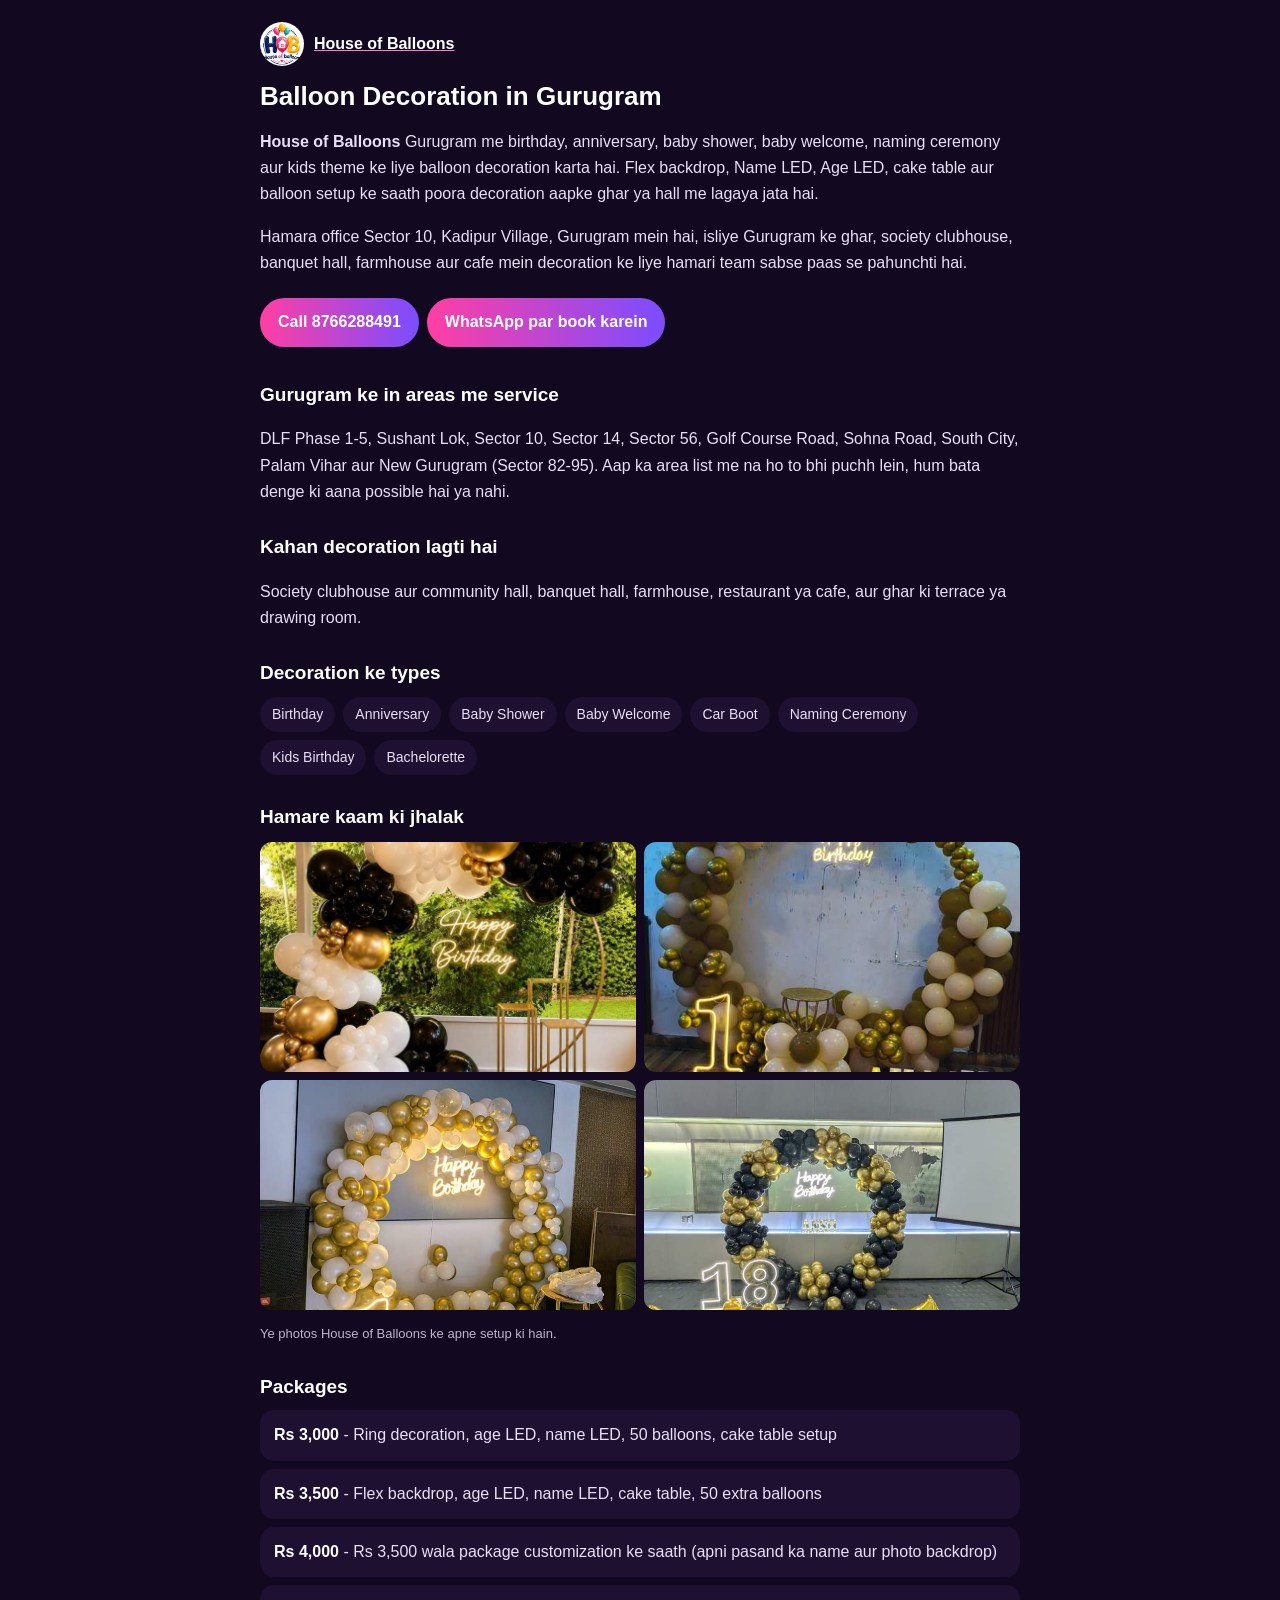
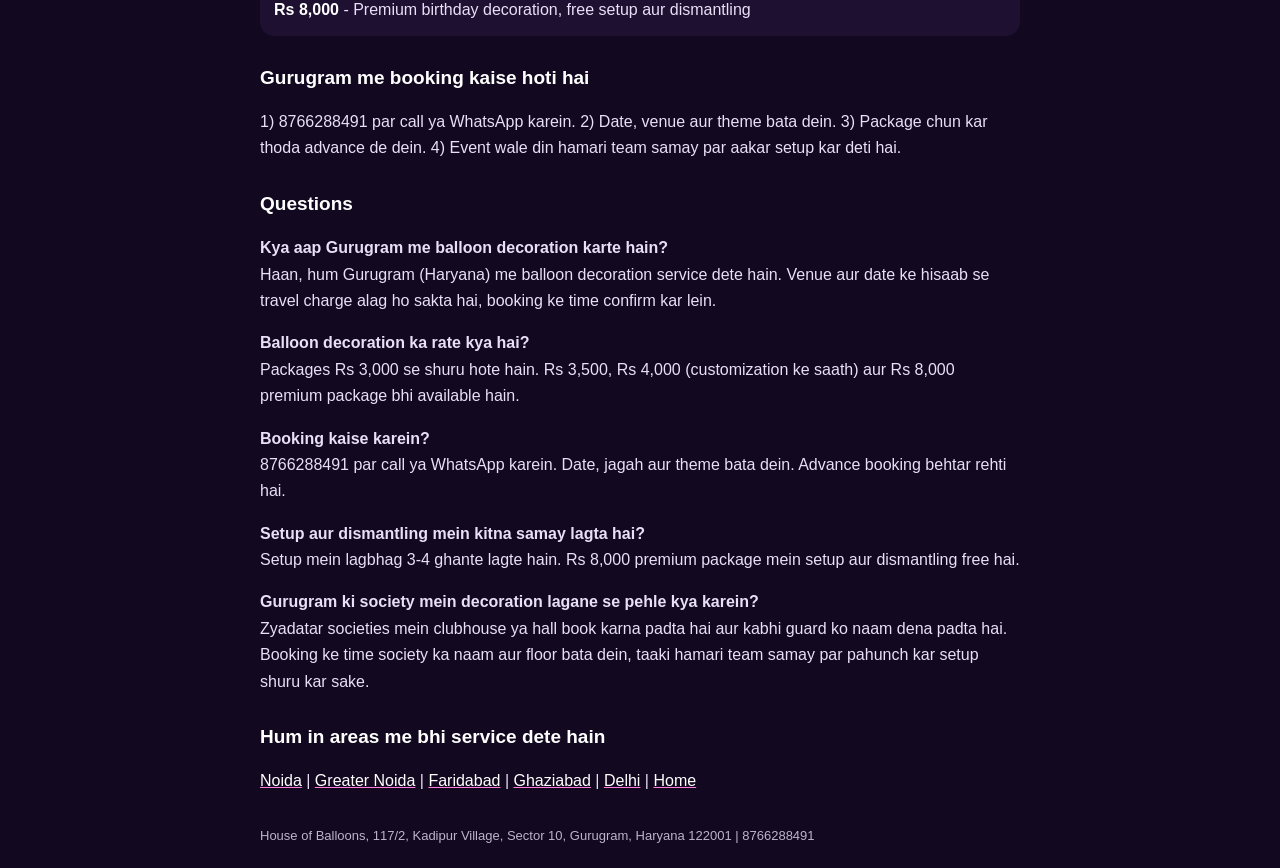
<file: balloon-decoration-gurugram/index.html>
<!doctype html><html lang="en-IN"><head><meta charset="utf-8"><meta name="viewport" content="width=device-width,initial-scale=1"><title>Balloon Decoration in Gurugram | Birthday, Anniversary, Baby Shower - House of Balloons</title><meta name="description" content="House of Balloons - Gurugram me birthday, anniversary, baby shower aur kids theme balloon decoration. DLF Phase 1-5 jaise areas me service. Packages Rs 3,000 se. Call 8766288491."><link rel="canonical" href="https://houseofballoon.in/balloon-decoration-gurugram/"><meta name="robots" content="index,follow,max-image-preview:large"><meta property="og:title" content="Balloon Decoration in Gurugram | Birthday, Anniversary, Baby Shower - House of Balloons"><meta property="og:description" content="House of Balloons - Gurugram me birthday, anniversary, baby shower aur kids theme balloon decoration. DLF Phase 1-5 jaise areas me service. Packages Rs 3,000 se. Call 8766288491."><meta property="og:url" content="https://houseofballoon.in/balloon-decoration-gurugram/"><meta property="og:image" content="https://houseofballoon.in/img/03.jpg"><script type="application/ld+json">{"@context": "https://schema.org", "@graph": [{"@type": "LocalBusiness", "@id": "https://houseofballoon.in/#biz", "name": "House of Balloons", "url": "https://houseofballoon.in/", "telephone": "+918766288491", "image": "https://houseofballoon.in/img/03.jpg", "address": {"@type": "PostalAddress", "streetAddress": "117/2, Kadipur Village, Sector 10", "addressLocality": "Gurugram", "addressRegion": "Haryana", "postalCode": "122001", "addressCountry": "IN"}, "areaServed": {"@type": "City", "name": "Gurugram"}}, {"@type": "FAQPage", "mainEntity": [{"@type": "Question", "name": "Kya aap Gurugram me balloon decoration karte hain?", "acceptedAnswer": {"@type": "Answer", "text": "Haan, hum Gurugram (Haryana) me balloon decoration service dete hain. Venue aur date ke hisaab se travel charge alag ho sakta hai, booking ke time confirm kar lein."}}, {"@type": "Question", "name": "Balloon decoration ka rate kya hai?", "acceptedAnswer": {"@type": "Answer", "text": "Packages Rs 3,000 se shuru hote hain. Rs 3,500, Rs 4,000 (customization ke saath) aur Rs 8,000 premium package bhi available hain."}}, {"@type": "Question", "name": "Booking kaise karein?", "acceptedAnswer": {"@type": "Answer", "text": "8766288491 par call ya WhatsApp karein. Date, jagah aur theme bata dein. Advance booking behtar rehti hai."}}, {"@type": "Question", "name": "Setup aur dismantling mein kitna samay lagta hai?", "acceptedAnswer": {"@type": "Answer", "text": "Setup mein lagbhag 3-4 ghante lagte hain. Rs 8,000 premium package mein setup aur dismantling free hai."}}, {"@type": "Question", "name": "Gurugram ki society mein decoration lagane se pehle kya karein?", "acceptedAnswer": {"@type": "Answer", "text": "Zyadatar societies mein clubhouse ya hall book karna padta hai aur kabhi guard ko naam dena padta hai. Booking ke time society ka naam aur floor bata dein, taaki hamari team samay par pahunch kar setup shuru kar sake."}}]}, {"@type": "BreadcrumbList", "itemListElement": [{"@type": "ListItem", "position": 1, "name": "House of Balloons", "item": "https://houseofballoon.in/"}, {"@type": "ListItem", "position": 2, "name": "Balloon decoration in Gurugram", "item": "https://houseofballoon.in/balloon-decoration-gurugram/"}]}]}</script><style>body{margin:0;background:#12081f;color:#e9dff7;font:16px/1.65 Poppins,Arial,sans-serif}.w{max-width:760px;margin:0 auto;padding:22px}h1{font-size:26px;line-height:1.25;color:#fff;margin:14px 0}h2{font-size:19px;color:#ffd24d;margin:26px 0 8px}a{color:#ff7ad9}.hd{display:flex;align-items:center;gap:10px}.hd img{width:44px;height:44px;border-radius:50%}.b{display:inline-block;margin:6px 8px 6px 0;padding:11px 18px;border-radius:30px;background:linear-gradient(90deg,#ff3fa4,#7b4dff);color:#fff;text-decoration:none;font-weight:600}.p{background:#1d1031;border-radius:14px;padding:12px 14px;margin:8px 0}.p b{color:#fff}.f{font-size:13px;opacity:.8;margin-top:30px}.g{display:grid;grid-template-columns:repeat(2,1fr);gap:8px;margin:10px 0}.g img{width:100%;height:230px;object-fit:cover;border-radius:12px}.t{display:flex;flex-wrap:wrap;gap:8px;margin:8px 0}.t span{background:#1d1031;border-radius:20px;padding:6px 12px;font-size:14px}h2{color:#fff}a{color:#fff;text-decoration:underline;text-decoration-color:#ff7ad9}.b{text-decoration:none}</style></head><body><div class="w"><div class="hd"><img src="../img/01.jpg" alt="House of Balloons logo"><b><a href="../">House of Balloons</a></b></div><h1>Balloon Decoration in Gurugram</h1><p><b>House of Balloons</b> Gurugram me birthday, anniversary, baby shower, baby welcome, naming ceremony aur kids theme ke liye balloon decoration karta hai. Flex backdrop, Name LED, Age LED, cake table aur balloon setup ke saath poora decoration aapke ghar ya hall me lagaya jata hai.</p><p>Hamara office Sector 10, Kadipur Village, Gurugram mein hai, isliye Gurugram ke ghar, society clubhouse, banquet hall, farmhouse aur cafe mein decoration ke liye hamari team sabse paas se pahunchti hai.</p><a class="b" href="tel:+918766288491">Call 8766288491</a><a class="b" href="https://wa.me/918766288491?text=Hi,%20Gurugram%20me%20balloon%20decoration%20chahiye">WhatsApp par book karein</a><h2>Gurugram ke in areas me service</h2><p>DLF Phase 1-5, Sushant Lok, Sector 10, Sector 14, Sector 56, Golf Course Road, Sohna Road, South City, Palam Vihar aur New Gurugram (Sector 82-95). Aap ka area list me na ho to bhi puchh lein, hum bata denge ki aana possible hai ya nahi.</p><h2>Kahan decoration lagti hai</h2><p>Society clubhouse aur community hall, banquet hall, farmhouse, restaurant ya cafe, aur ghar ki terrace ya drawing room.</p><h2>Decoration ke types</h2><div class="t"><span>Birthday</span><span>Anniversary</span><span>Baby Shower</span><span>Baby Welcome</span><span>Car Boot</span><span>Naming Ceremony</span><span>Kids Birthday</span><span>Bachelorette</span></div><h2>Hamare kaam ki jhalak</h2><div class="g"><img src="../img/13.jpg" alt="Balloon decoration setup by House of Balloons" loading="lazy" decoding="async"><img src="../img/20.jpg" alt="Balloon decoration setup by House of Balloons" loading="lazy" decoding="async"><img src="../img/41.jpg" alt="Balloon decoration setup by House of Balloons" loading="lazy" decoding="async"><img src="../img/43.jpg" alt="Balloon decoration setup by House of Balloons" loading="lazy" decoding="async"></div><p style="font-size:13px;opacity:.8">Ye photos House of Balloons ke apne setup ki hain.</p><h2>Packages</h2><div class="p"><b>Rs 3,000</b> - Ring decoration, age LED, name LED, 50 balloons, cake table setup</div><div class="p"><b>Rs 3,500</b> - Flex backdrop, age LED, name LED, cake table, 50 extra balloons</div><div class="p"><b>Rs 4,000</b> - Rs 3,500 wala package customization ke saath (apni pasand ka name aur photo backdrop)</div><div class="p"><b>Rs 8,000</b> - Premium birthday decoration, free setup aur dismantling</div><h2>Gurugram me booking kaise hoti hai</h2><p>1) 8766288491 par call ya WhatsApp karein. 2) Date, venue aur theme bata dein. 3) Package chun kar thoda advance de dein. 4) Event wale din hamari team samay par aakar setup kar deti hai.</p><h2>Questions</h2><p><b>Kya aap Gurugram me balloon decoration karte hain?</b><br>Haan, hum Gurugram (Haryana) me balloon decoration service dete hain. Venue aur date ke hisaab se travel charge alag ho sakta hai, booking ke time confirm kar lein.</p><p><b>Balloon decoration ka rate kya hai?</b><br>Packages Rs 3,000 se shuru hote hain. Rs 3,500, Rs 4,000 (customization ke saath) aur Rs 8,000 premium package bhi available hain.</p><p><b>Booking kaise karein?</b><br>8766288491 par call ya WhatsApp karein. Date, jagah aur theme bata dein. Advance booking behtar rehti hai.</p><p><b>Setup aur dismantling mein kitna samay lagta hai?</b><br>Setup mein lagbhag 3-4 ghante lagte hain. Rs 8,000 premium package mein setup aur dismantling free hai.</p><p><b>Gurugram ki society mein decoration lagane se pehle kya karein?</b><br>Zyadatar societies mein clubhouse ya hall book karna padta hai aur kabhi guard ko naam dena padta hai. Booking ke time society ka naam aur floor bata dein, taaki hamari team samay par pahunch kar setup shuru kar sake.</p><h2>Hum in areas me bhi service dete hain</h2><p><a href="../balloon-decoration-noida/">Noida</a> | <a href="../balloon-decoration-greater-noida/">Greater Noida</a> | <a href="../balloon-decoration-faridabad/">Faridabad</a> | <a href="../balloon-decoration-ghaziabad/">Ghaziabad</a> | <a href="../balloon-decoration-delhi/">Delhi</a> | <a href="../">Home</a></p><div class="f">House of Balloons, 117/2, Kadipur Village, Sector 10, Gurugram, Haryana 122001 | 8766288491</div></div></body></html>
</file>
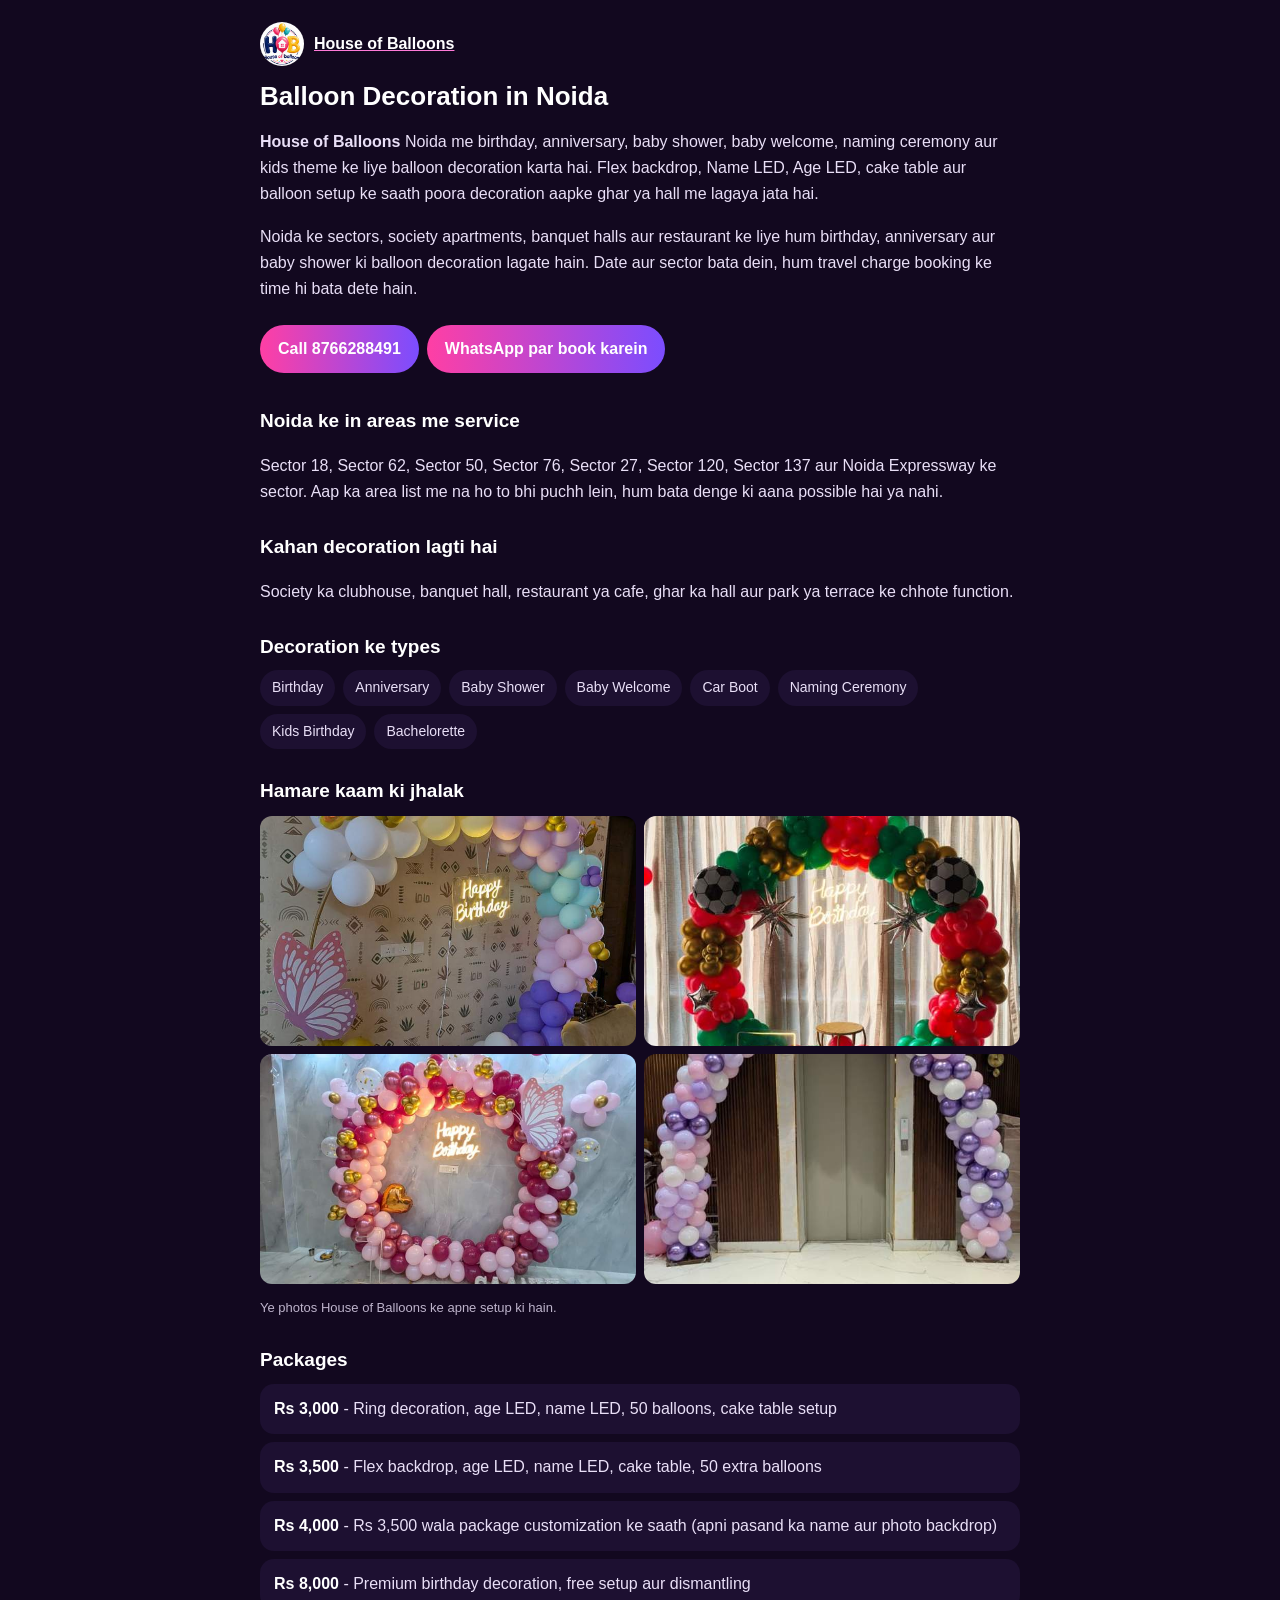
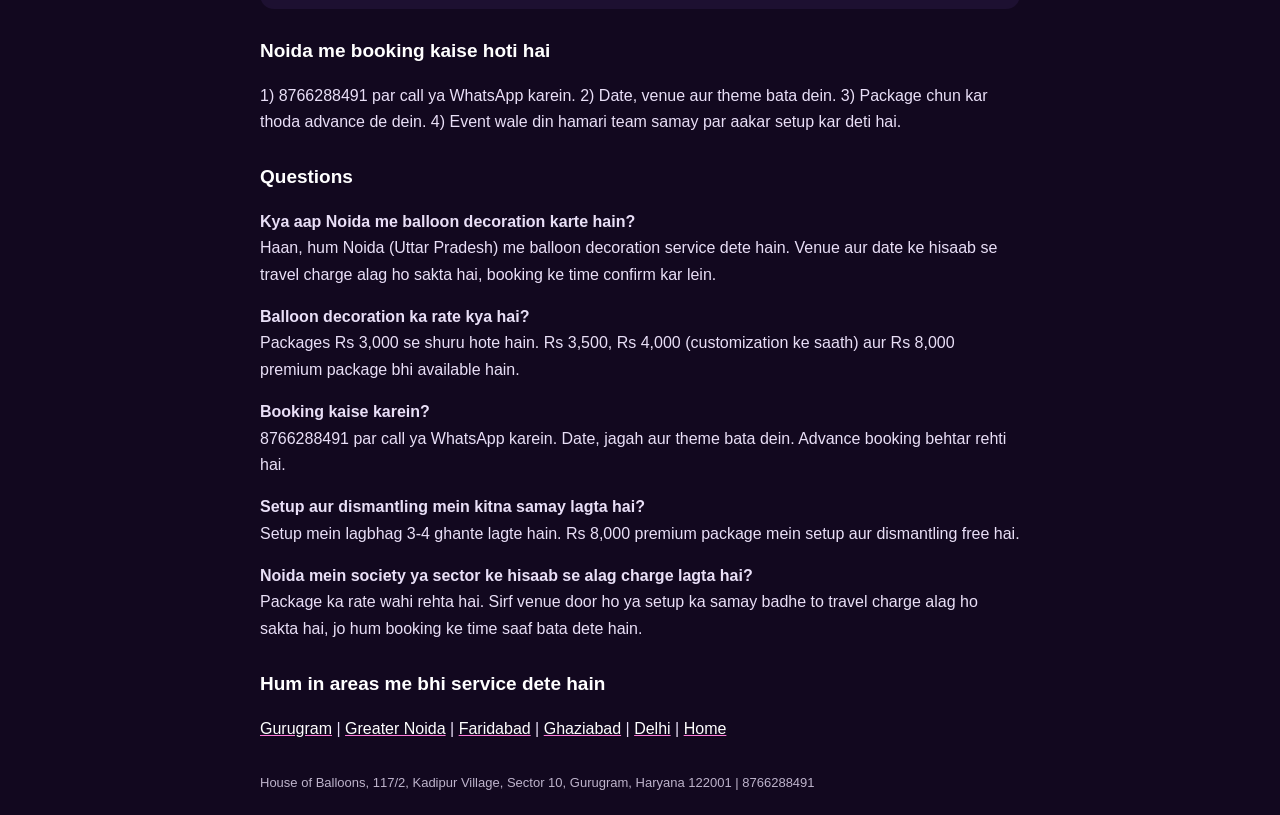
<file: balloon-decoration-noida/index.html>
<!doctype html><html lang="en-IN"><head><meta charset="utf-8"><meta name="viewport" content="width=device-width,initial-scale=1"><title>Balloon Decoration in Noida | Birthday, Anniversary, Baby Shower - House of Balloons</title><meta name="description" content="House of Balloons - Noida me birthday, anniversary, baby shower aur kids theme balloon decoration. Sector 18 jaise areas me service. Packages Rs 3,000 se. Call 8766288491."><link rel="canonical" href="https://houseofballoon.in/balloon-decoration-noida/"><meta name="robots" content="index,follow,max-image-preview:large"><meta property="og:title" content="Balloon Decoration in Noida | Birthday, Anniversary, Baby Shower - House of Balloons"><meta property="og:description" content="House of Balloons - Noida me birthday, anniversary, baby shower aur kids theme balloon decoration. Sector 18 jaise areas me service. Packages Rs 3,000 se. Call 8766288491."><meta property="og:url" content="https://houseofballoon.in/balloon-decoration-noida/"><meta property="og:image" content="https://houseofballoon.in/img/03.jpg"><script type="application/ld+json">{"@context": "https://schema.org", "@graph": [{"@type": "LocalBusiness", "@id": "https://houseofballoon.in/#biz", "name": "House of Balloons", "url": "https://houseofballoon.in/", "telephone": "+918766288491", "image": "https://houseofballoon.in/img/03.jpg", "address": {"@type": "PostalAddress", "streetAddress": "117/2, Kadipur Village, Sector 10", "addressLocality": "Gurugram", "addressRegion": "Haryana", "postalCode": "122001", "addressCountry": "IN"}, "areaServed": {"@type": "City", "name": "Noida"}}, {"@type": "FAQPage", "mainEntity": [{"@type": "Question", "name": "Kya aap Noida me balloon decoration karte hain?", "acceptedAnswer": {"@type": "Answer", "text": "Haan, hum Noida (Uttar Pradesh) me balloon decoration service dete hain. Venue aur date ke hisaab se travel charge alag ho sakta hai, booking ke time confirm kar lein."}}, {"@type": "Question", "name": "Balloon decoration ka rate kya hai?", "acceptedAnswer": {"@type": "Answer", "text": "Packages Rs 3,000 se shuru hote hain. Rs 3,500, Rs 4,000 (customization ke saath) aur Rs 8,000 premium package bhi available hain."}}, {"@type": "Question", "name": "Booking kaise karein?", "acceptedAnswer": {"@type": "Answer", "text": "8766288491 par call ya WhatsApp karein. Date, jagah aur theme bata dein. Advance booking behtar rehti hai."}}, {"@type": "Question", "name": "Setup aur dismantling mein kitna samay lagta hai?", "acceptedAnswer": {"@type": "Answer", "text": "Setup mein lagbhag 3-4 ghante lagte hain. Rs 8,000 premium package mein setup aur dismantling free hai."}}, {"@type": "Question", "name": "Noida mein society ya sector ke hisaab se alag charge lagta hai?", "acceptedAnswer": {"@type": "Answer", "text": "Package ka rate wahi rehta hai. Sirf venue door ho ya setup ka samay badhe to travel charge alag ho sakta hai, jo hum booking ke time saaf bata dete hain."}}]}, {"@type": "BreadcrumbList", "itemListElement": [{"@type": "ListItem", "position": 1, "name": "House of Balloons", "item": "https://houseofballoon.in/"}, {"@type": "ListItem", "position": 2, "name": "Balloon decoration in Noida", "item": "https://houseofballoon.in/balloon-decoration-noida/"}]}]}</script><style>body{margin:0;background:#12081f;color:#e9dff7;font:16px/1.65 Poppins,Arial,sans-serif}.w{max-width:760px;margin:0 auto;padding:22px}h1{font-size:26px;line-height:1.25;color:#fff;margin:14px 0}h2{font-size:19px;color:#ffd24d;margin:26px 0 8px}a{color:#ff7ad9}.hd{display:flex;align-items:center;gap:10px}.hd img{width:44px;height:44px;border-radius:50%}.b{display:inline-block;margin:6px 8px 6px 0;padding:11px 18px;border-radius:30px;background:linear-gradient(90deg,#ff3fa4,#7b4dff);color:#fff;text-decoration:none;font-weight:600}.p{background:#1d1031;border-radius:14px;padding:12px 14px;margin:8px 0}.p b{color:#fff}.f{font-size:13px;opacity:.8;margin-top:30px}.g{display:grid;grid-template-columns:repeat(2,1fr);gap:8px;margin:10px 0}.g img{width:100%;height:230px;object-fit:cover;border-radius:12px}.t{display:flex;flex-wrap:wrap;gap:8px;margin:8px 0}.t span{background:#1d1031;border-radius:20px;padding:6px 12px;font-size:14px}h2{color:#fff}a{color:#fff;text-decoration:underline;text-decoration-color:#ff7ad9}.b{text-decoration:none}</style></head><body><div class="w"><div class="hd"><img src="../img/01.jpg" alt="House of Balloons logo"><b><a href="../">House of Balloons</a></b></div><h1>Balloon Decoration in Noida</h1><p><b>House of Balloons</b> Noida me birthday, anniversary, baby shower, baby welcome, naming ceremony aur kids theme ke liye balloon decoration karta hai. Flex backdrop, Name LED, Age LED, cake table aur balloon setup ke saath poora decoration aapke ghar ya hall me lagaya jata hai.</p><p>Noida ke sectors, society apartments, banquet halls aur restaurant ke liye hum birthday, anniversary aur baby shower ki balloon decoration lagate hain. Date aur sector bata dein, hum travel charge booking ke time hi bata dete hain.</p><a class="b" href="tel:+918766288491">Call 8766288491</a><a class="b" href="https://wa.me/918766288491?text=Hi,%20Noida%20me%20balloon%20decoration%20chahiye">WhatsApp par book karein</a><h2>Noida ke in areas me service</h2><p>Sector 18, Sector 62, Sector 50, Sector 76, Sector 27, Sector 120, Sector 137 aur Noida Expressway ke sector. Aap ka area list me na ho to bhi puchh lein, hum bata denge ki aana possible hai ya nahi.</p><h2>Kahan decoration lagti hai</h2><p>Society ka clubhouse, banquet hall, restaurant ya cafe, ghar ka hall aur park ya terrace ke chhote function.</p><h2>Decoration ke types</h2><div class="t"><span>Birthday</span><span>Anniversary</span><span>Baby Shower</span><span>Baby Welcome</span><span>Car Boot</span><span>Naming Ceremony</span><span>Kids Birthday</span><span>Bachelorette</span></div><h2>Hamare kaam ki jhalak</h2><div class="g"><img src="../img/17.jpg" alt="Balloon decoration setup by House of Balloons" loading="lazy" decoding="async"><img src="../img/35.jpg" alt="Balloon decoration setup by House of Balloons" loading="lazy" decoding="async"><img src="../img/42.jpg" alt="Balloon decoration setup by House of Balloons" loading="lazy" decoding="async"><img src="../img/57.jpg" alt="Balloon decoration setup by House of Balloons" loading="lazy" decoding="async"></div><p style="font-size:13px;opacity:.8">Ye photos House of Balloons ke apne setup ki hain.</p><h2>Packages</h2><div class="p"><b>Rs 3,000</b> - Ring decoration, age LED, name LED, 50 balloons, cake table setup</div><div class="p"><b>Rs 3,500</b> - Flex backdrop, age LED, name LED, cake table, 50 extra balloons</div><div class="p"><b>Rs 4,000</b> - Rs 3,500 wala package customization ke saath (apni pasand ka name aur photo backdrop)</div><div class="p"><b>Rs 8,000</b> - Premium birthday decoration, free setup aur dismantling</div><h2>Noida me booking kaise hoti hai</h2><p>1) 8766288491 par call ya WhatsApp karein. 2) Date, venue aur theme bata dein. 3) Package chun kar thoda advance de dein. 4) Event wale din hamari team samay par aakar setup kar deti hai.</p><h2>Questions</h2><p><b>Kya aap Noida me balloon decoration karte hain?</b><br>Haan, hum Noida (Uttar Pradesh) me balloon decoration service dete hain. Venue aur date ke hisaab se travel charge alag ho sakta hai, booking ke time confirm kar lein.</p><p><b>Balloon decoration ka rate kya hai?</b><br>Packages Rs 3,000 se shuru hote hain. Rs 3,500, Rs 4,000 (customization ke saath) aur Rs 8,000 premium package bhi available hain.</p><p><b>Booking kaise karein?</b><br>8766288491 par call ya WhatsApp karein. Date, jagah aur theme bata dein. Advance booking behtar rehti hai.</p><p><b>Setup aur dismantling mein kitna samay lagta hai?</b><br>Setup mein lagbhag 3-4 ghante lagte hain. Rs 8,000 premium package mein setup aur dismantling free hai.</p><p><b>Noida mein society ya sector ke hisaab se alag charge lagta hai?</b><br>Package ka rate wahi rehta hai. Sirf venue door ho ya setup ka samay badhe to travel charge alag ho sakta hai, jo hum booking ke time saaf bata dete hain.</p><h2>Hum in areas me bhi service dete hain</h2><p><a href="../balloon-decoration-gurugram/">Gurugram</a> | <a href="../balloon-decoration-greater-noida/">Greater Noida</a> | <a href="../balloon-decoration-faridabad/">Faridabad</a> | <a href="../balloon-decoration-ghaziabad/">Ghaziabad</a> | <a href="../balloon-decoration-delhi/">Delhi</a> | <a href="../">Home</a></p><div class="f">House of Balloons, 117/2, Kadipur Village, Sector 10, Gurugram, Haryana 122001 | 8766288491</div></div></body></html>
</file>
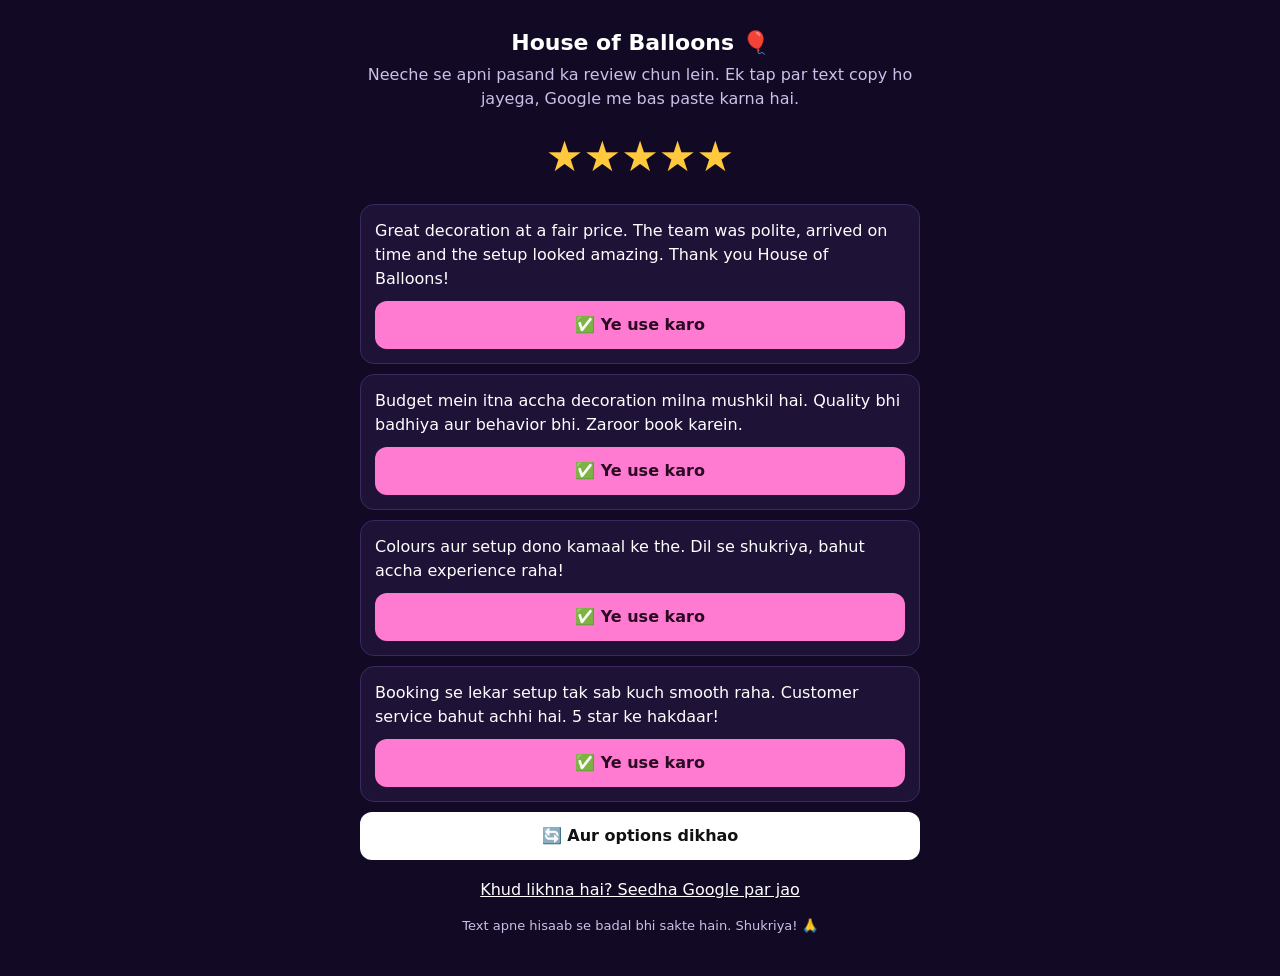
<file: review.html>
<!doctype html>
<html lang="hi">
<head>
<meta charset="utf-8">
<meta name="viewport" content="width=device-width,initial-scale=1">
<meta name="robots" content="noindex,nofollow">
<title>House of Balloons - Review</title>
<style>
:root{--bg:#120a24;--card:#1e1236;--ink:#fff;--mut:#cdbfe8;--acc:#ff7ad1;--gold:#ffc83d}
*{box-sizing:border-box}
body{margin:0;background:var(--bg);color:var(--ink);font:16px/1.5 system-ui,-apple-system,Segoe UI,Roboto,sans-serif;padding:20px 16px 40px}
.w{max-width:560px;margin:0 auto}
h1{font-size:22px;margin:6px 0 4px;text-align:center}
p.s{color:var(--mut);text-align:center;margin:0 0 14px}
.stars{display:flex;justify-content:center;gap:6px;font-size:42px;margin:6px 0 16px;color:var(--gold)}
.t{background:var(--card);border:1px solid #3a2a60;border-radius:14px;padding:14px;margin:10px 0}
.t q{display:block;quotes:none;margin-bottom:10px}
button{font:inherit;font-weight:700;border:0;border-radius:12px;padding:12px 14px;width:100%;background:var(--acc);color:#2a0a22;cursor:pointer}
button.g{background:#fff;color:#111}
a.d{display:block;text-align:center;color:#fff;text-decoration:underline;margin:18px 0 6px}
#toast{position:fixed;left:16px;right:16px;bottom:22px;background:#16a34a;color:#fff;padding:14px;border-radius:12px;text-align:center;font-weight:700;display:none}
.n{color:var(--mut);font-size:13px;text-align:center;margin-top:14px}
</style>
</head>
<body>
<div class="w">
<h1>House of Balloons 🎈</h1>
<p class="s">Neeche se apni pasand ka review chun lein. Ek tap par text copy ho jayega, Google me bas paste karna hai.</p>
<div class="stars" aria-label="5 star">★★★★★</div>
<div id="list"></div>
<button class="g" id="more" type="button">🔄 Aur options dikhao</button>
<a class="d" id="direct" href="https://g.page/r/CdSCOkWN53QxEBM/review" rel="noopener">Khud likhna hai? Seedha Google par jao</a>
<div class="n">Text apne hisaab se badal bhi sakte hain. Shukriya! 🙏</div>
</div>
<div id="toast"></div>
<script>
var LINK="https://g.page/r/CdSCOkWN53QxEBM/review";
var T=[
"Bahut hi sundar balloon decoration kiya. Time par setup ho gaya aur sab kuch bilkul waisa hi tha jaisa chahiye tha. Highly recommended!",
"Decoration shandaar tha aur sabko bahut pasand aaya. House of Balloons ki team ka kaam ekdum professional raha.",
"Great decoration at a fair price. The team was polite, arrived on time and the setup looked amazing. Thank you House of Balloons!",
"Colours aur setup dono kamaal ke the. Dil se shukriya, bahut accha experience raha!",
"Professional team, time par pahunche aur kaam bahut saaf-suthra kiya. Photos mein decoration kamaal lag raha tha.",
"Budget mein itna accha decoration milna mushkil hai. Quality bhi badhiya aur behavior bhi. Zaroor book karein.",
"Lovely balloon setup! Everything was neat, colourful and exactly as we discussed. Would definitely book again.",
"Booking se lekar setup tak sab kuch smooth raha. Customer service bahut achhi hai. 5 star ke hakdaar!",
"Mehmano ko decoration itna pasand aaya ki sabne photos li. Thank you House of Balloons!",
"Very satisfied with the service. Beautiful work, on-time setup and friendly staff. Highly recommended."
];
function shuf(a){a=a.slice();for(var i=a.length-1;i>0;i--){var j=Math.floor(Math.random()*(i+1));var x=a[i];a[i]=a[j];a[j]=x}return a}
var order=shuf(T),pos=0;
function toast(m){var e=document.getElementById("toast");e.textContent=m;e.style.display="block";clearTimeout(toast.t);toast.t=setTimeout(function(){e.style.display="none"},3500)}
function copy(t,cb){
  function fb(){var a=document.createElement("textarea");a.value=t;a.style.position="fixed";a.style.opacity="0";document.body.appendChild(a);a.focus();a.select();try{document.execCommand("copy")}catch(e){}a.remove();cb()}
  if(navigator.clipboard&&navigator.clipboard.writeText){navigator.clipboard.writeText(t).then(cb,fb)}else fb()
}
function draw(){
  var box=document.getElementById("list");box.innerHTML="";
  for(var i=0;i<4;i++){
    var t=order[(pos+i)%order.length];
    var d=document.createElement("div");d.className="t";
    var q=document.createElement("q");q.textContent=t;d.appendChild(q);
    var b=document.createElement("button");b.type="button";b.textContent="✅ Ye use karo";
    b.onclick=(function(t){return function(){copy(t,function(){toast("Copy ho gaya! Google me 5 star dein aur paste karein");setTimeout(function(){location.href=LINK},1300)})}})(t);
    d.appendChild(b);box.appendChild(d)
  }
}
document.getElementById("more").onclick=function(){pos=(pos+4)%order.length;draw();window.scrollTo({top:0,behavior:"smooth"})};
draw();
</script>
</body>
</html>
</file>
